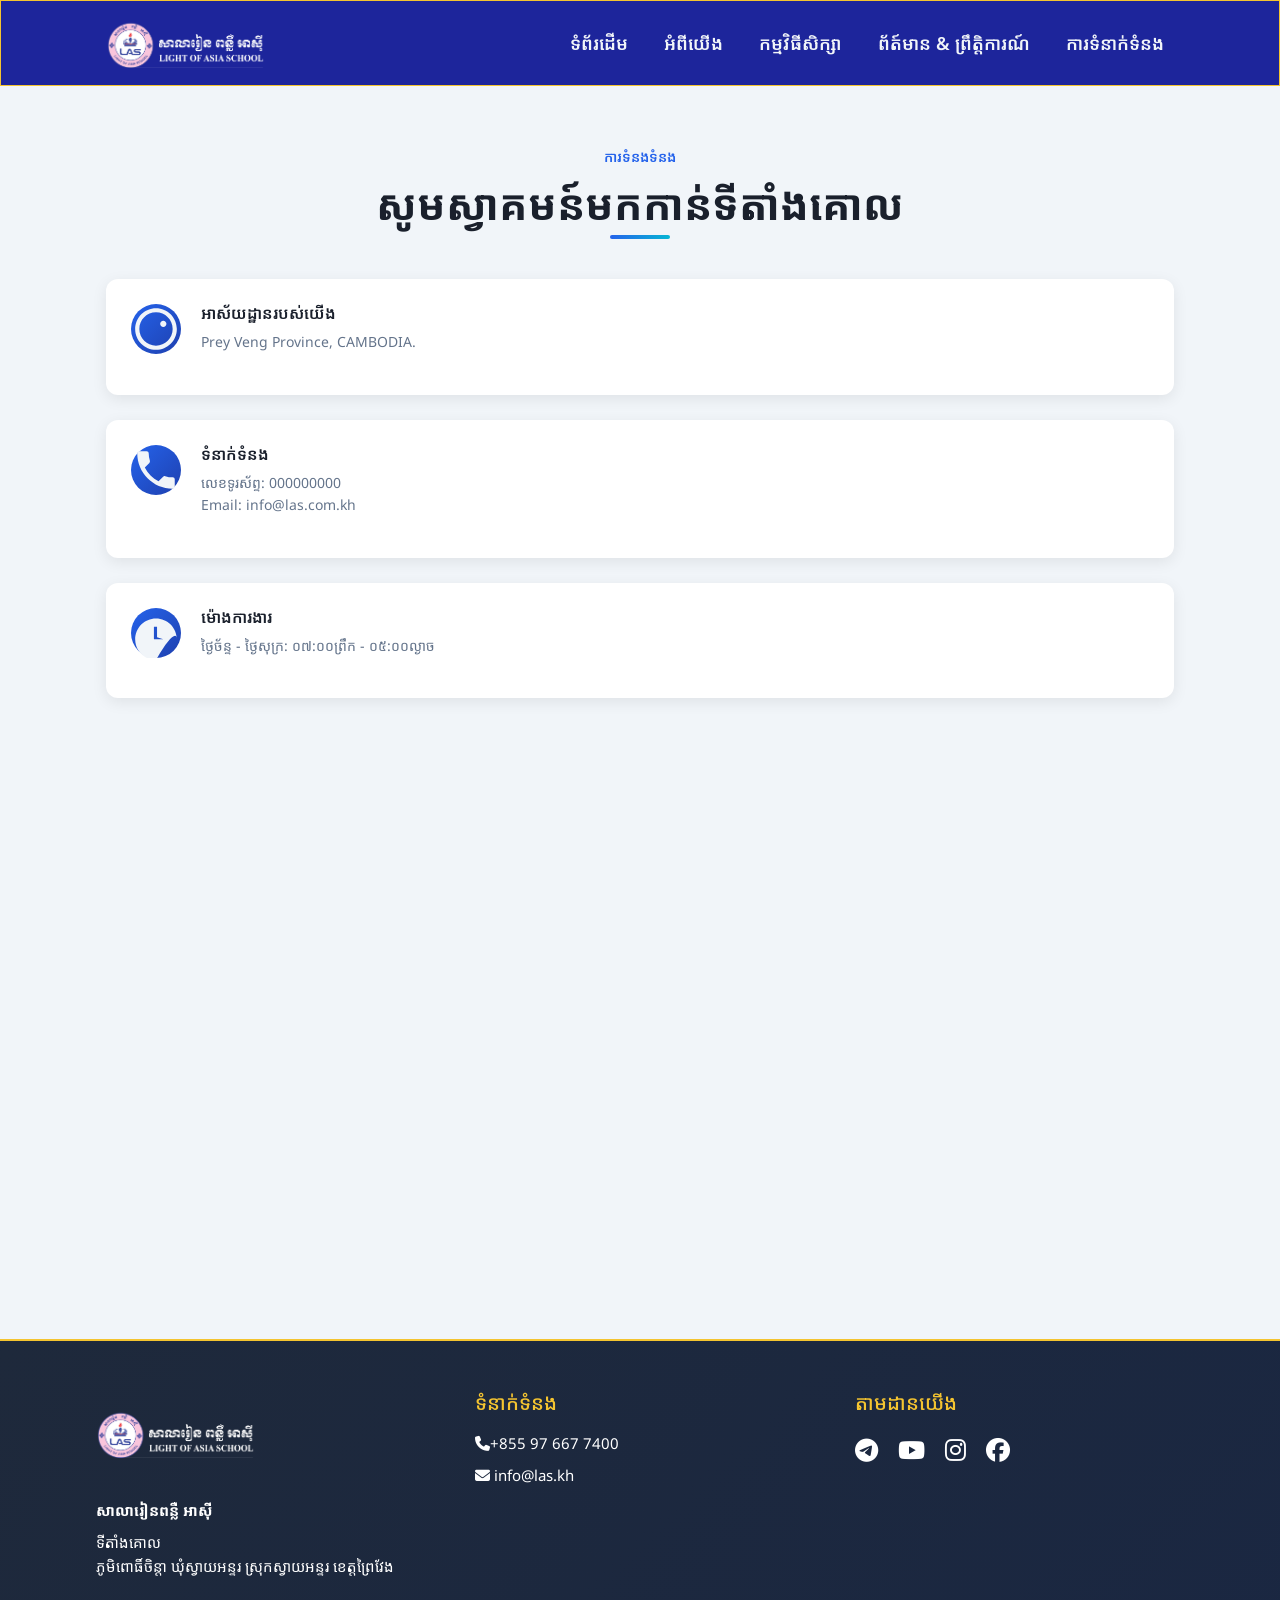
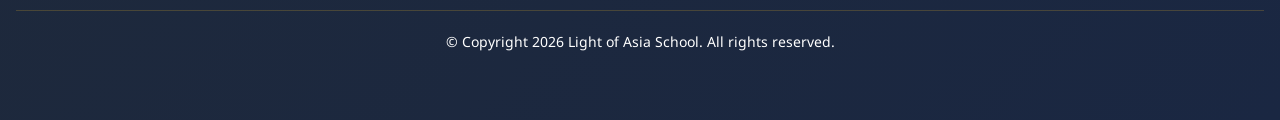
<file: index.html/contact.html>
<!DOCTYPE html>
<html lang="en">
<head>
  <meta charset="UTF-8" />
  <meta name="viewport" content="width=device-width, initial-scale=1" />
  <title>Light of Asia School</title>
  <link rel="" href="../src/logo/LOGO.gif">
  <script src="../JS/contact.js"></script>
  <script src="../JS/scripts.js"></script>
      <!-- Bootstrap CSS -->
  <link href="https://cdn.jsdelivr.net/npm/bootstrap@4.6.2/dist/css/bootstrap.min.css" rel="stylesheet">
  <!-- Font Awesome -->
  <link href="https://cdnjs.cloudflare.com/ajax/libs/font-awesome/6.5.0/css/all.min.css" rel="stylesheet">
  <head>
  <link rel="stylesheet" href="../CSS/contact.css">
  <link rel="stylesheet" href="D:\Website of las\news">
  <link rel="stylesheet" href="d:\Website of las\subject">
  <link rel="stylesheet" href="d:\Website of las\HTML">
  </head>
   <link href="https://fonts.googleapis.com/css2?family=Noto+Sans+Khmer:wght@400;600;700&family=Noto+Sans:wght@400;600;700&display=swap" rel="stylesheet">
<style>
  body {
    font-family: "Noto Sans Khmer", "Noto Sans", system-ui, sans-serif;
    
  }
</style>

</head>
<body>
<!-- Header -->
 <header class="site-header">
  <div class="container header-wrapper">
    <a class="brand" href="../index.html/index.html">
      <img src="../src/logo/LOGO.gif" alt="Light of Asia School Logo" class="brand-logo" />
    </a>

    <!-- Hamburger toggle button -->
    <button class="nav-toggle" aria-label="Toggle navigation">
      ☰
    </button>
    <ul class="nav-list">
      <li><a href="../index.html/index.html">ទំព័រដើម</a></li>
      <li><a href="../index.html/about.html">អំពីយើង</a></li>
      <li>
        <a href="../subject/program.html">កម្មវិធីសិក្សា</a>
       
      </li>
      <li><a href="../news/index.html">ព័ត៍មាន &amp; ព្រឹត្តិការណ៍</a></li>
      <li><a href="../index.html/contact.html">ការទំនាក់ទំនង</a></li>
    </ul>
  </div>
</header>
 <!-- CANtAC -->
   <section class="contact-section">
        <div class="container">
            <!-- Header -->
            <div class="header-content">
                <p class="contact-label">ការទំនងទំនង</p>
                <h1 class="main-title">សូមស្វាគមន៍មកកាន់ទីតាំងគោល</h1>
            </div>

            <div class="content-wrapper">
                <!-- Left Side - Contact Information -->
                <div class="contact-info">
                    <!-- Address -->
                    <div class="info-card address-card">
                        <div class="icon-wrapper">
                            <svg class="info-icon" viewBox="0 0 24 24" fill="currentColor">
                                <path d="M12 2C6.48 2 2 6.48 2 12s4.48 10 10 10 10-4.48 10-10S17.52 2 12 2zm0 18c-4.41 0-8-3.59-8-8s3.59-8 8-8 8 3.59 8 8-3.59 8-8 8zm3.5-9c.83 0 1.5-.67 1.5-1.5S16.33 8 15.5 8 14 8.67 14 9.5s.67 1.5 1.5 1.5z"/>
                            </svg>
                        </div>
                        <div class="info-content">
                            <h3>អាស័យដ្ឋានរបស់យើង</h3>
                            <p>Prey Veng Province, CAMBODIA.</p>
                        </div>
                    </div>

                    <!-- Contact -->
                    <div class="info-card contact-card">
                        <div class="icon-wrapper">
                            <svg class="info-icon" viewBox="0 0 24 24" fill="currentColor">
                                <path d="M6.62 10.79c1.44 2.83 3.76 5.14 6.59 6.59l2.2-2.2c.27-.27.67-.36 1.02-.24 1.12.37 2.33.57 3.57.57.55 0 1 .45 1 1V20c0 .55-.45 1-1 1-9.39 0-17-7.61-17-17 0-.55.45-1 1-1h3.5c.55 0 1 .45 1 1 0 1.25.2 2.45.57 3.57.11.35.03.74-.25 1.02l-2.2 2.2z"/>
                            </svg>
                        </div>
                        <div class="info-content">
                            <h3>ទំនាក់ទំនង</h3>
                            <p>លេខទូរស័ព្ទ: 000000000<br>Email: info@las.com.kh</p>
                        </div>
                    </div>

                    <!-- Working Hours -->
                    <div class="info-card hours-card">
                        <div class="icon-wrapper">
                            <svg class="info-icon" viewBox="0 0 24 24" fill="currentColor">
                                <path d="M11.99 5C6.47 5 2 9.48 2 15s4.47 10 9.99 10C17.52 15 22 10.52 22 15c0-5.52-4.48-10-10.01-10zM15.5 15H11V9h1.5v5z"/>
                            </svg>
                        </div>
                        <div class="info-content">
                            <h3>ម៉ោងការងារ</h3>
                            <p>ថ្ងៃច័ន្ទ - ថ្ងៃសុក្រ: ០៧:០០ព្រឹក - ០៥:០០ល្ងាច</p>
                        </div>
                    </div>
                </div>
<br>
                <!-- Right Side - Map (Placeholder) -->
              
<div class="map-container">
  <iframe
    src="https://www.google.com/maps/embed?pb=!1m13!1m8!1m3!1d7814.271002525112!2d105.700298!3d11.684808!3m2!1i1024!2i768!4f13.1!3m2!1m1!2zMTHCsDQxJzA1LjMiTiAxMDXCsDQyJzAxLjEiRQ!5e0!3m2!1skm!2skh!4v1772026565384!5m2!1skm!2skh"
    style="border:0;"
     width="1068"  height="550"  
    allowfullscreen="" 
    loading="lazy" 
    referrerpolicy="no-referrer-when-downgrade">
  </iframe>
</div>
                </div>

            </div>
        </div>
    </section>
<!--  END CONTAC-->

<!-- Responsive Footer -->
<footer class="footer">
  <div class="footer-container">
    <!-- University Info -->
    <div class="footer-section">
      <img src="../src/logo/LOGO.gif" alt="University Logo" class="img">
      <p><strong>សាលារៀនពន្លឺ អាស៊ី</strong></p>
      <p>
        ទីតាំងគោល <br>
         ភូមិពោធិ៍ចិន្តា ឃុំស្វាយអន្ទរ ស្រុកស្វាយអន្ទរ ខេត្តព្រៃវែង 
      </p>
    </div>

    <!-- Contact Info -->
    <div class="footer-section">
      <h4>ទំនាក់ទំនង</h4>
      <p><i class="fas fa-phone"></i>+855 97 667 7400</p>
      <p><i class="fas fa-envelope"></i> info@las.kh</p>
    </div>

    <!-- Social Links -->
    <div class="footer-section">
      <h4>តាមដានយើង</h4>
      <div class="social-icons">
        <a href="#"><i class="fab fa-telegram"></i></a>
        <a href="#"><i class="fab fa-youtube"></i></a>
        <a href="#"><i class="fab fa-instagram"></i></a>
        <a href="#"><i class="fab fa-facebook"></i></a>
      </div>
    </div>
  </div>

  <div class="footer-bottom">
    <p>© Copyright 2026 Light of Asia School. All rights reserved.</p>
  </div>
</footer>

</body>
</html>
</file>
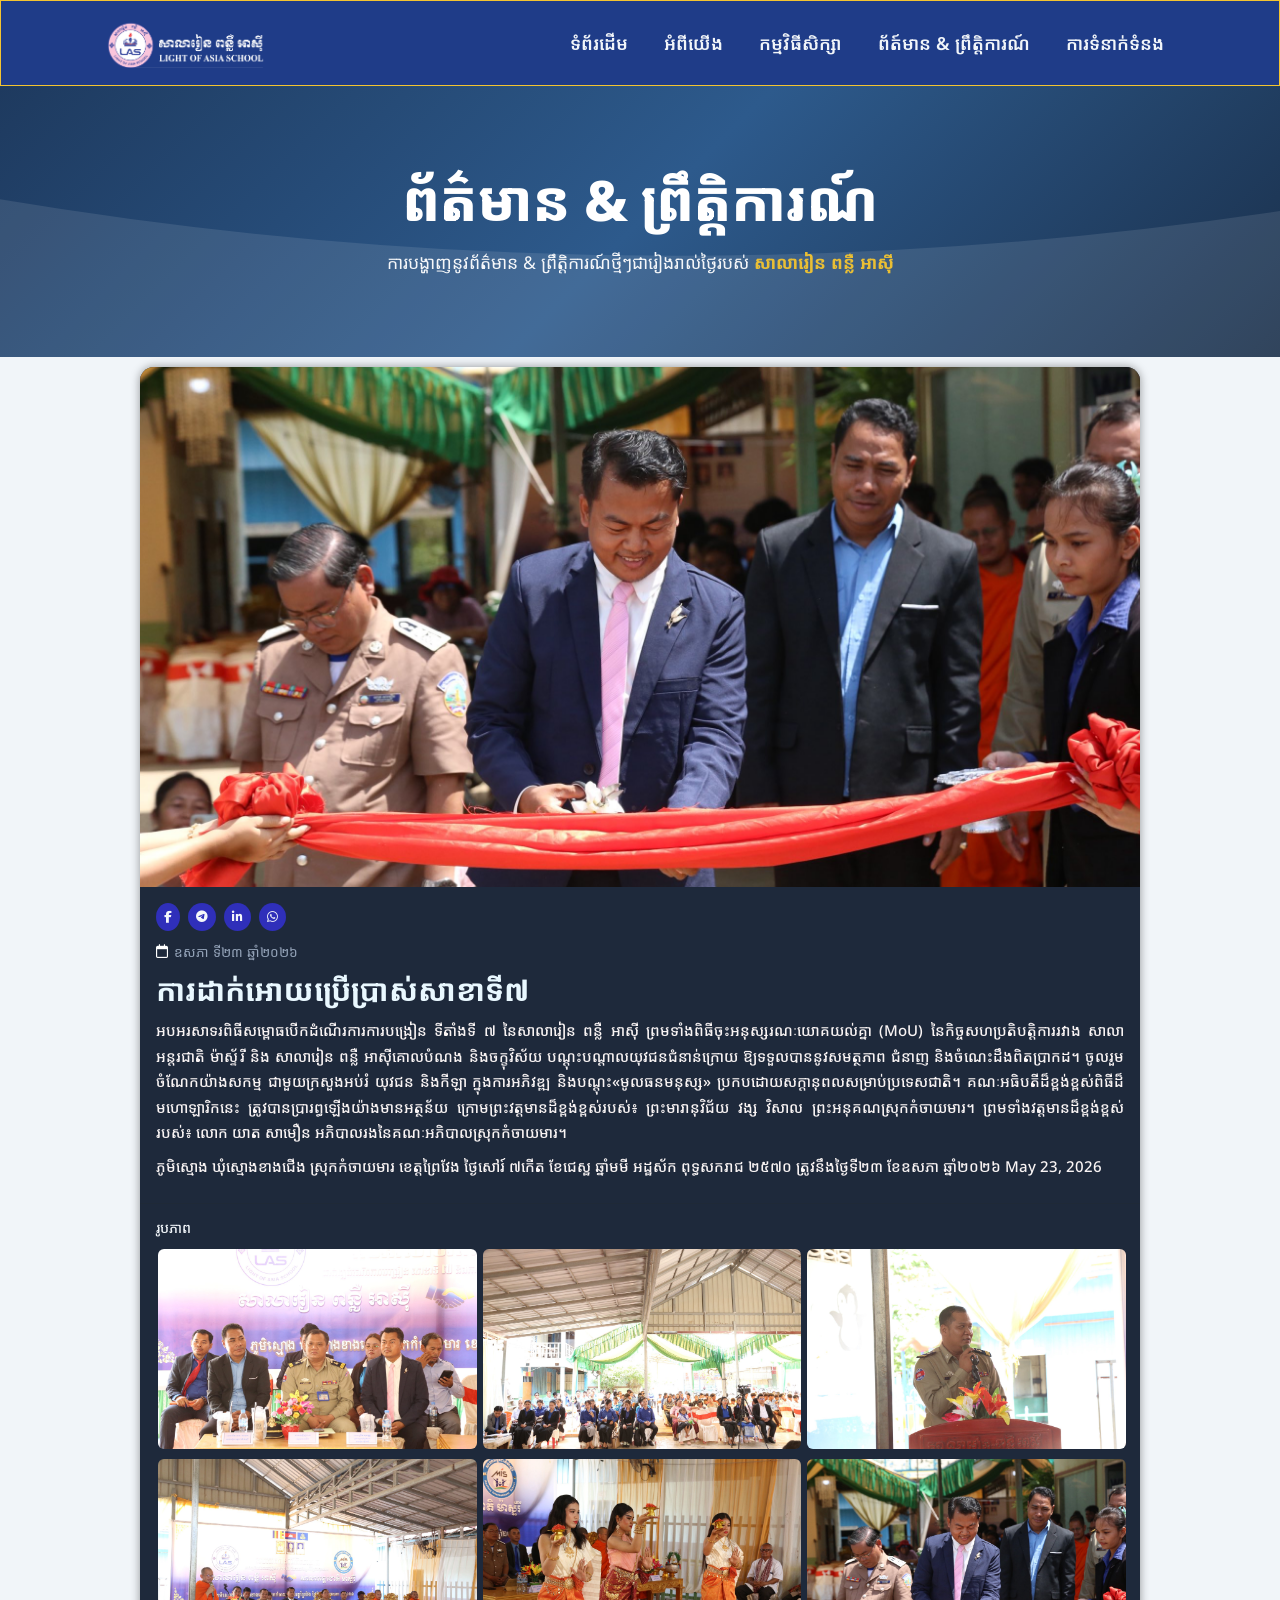
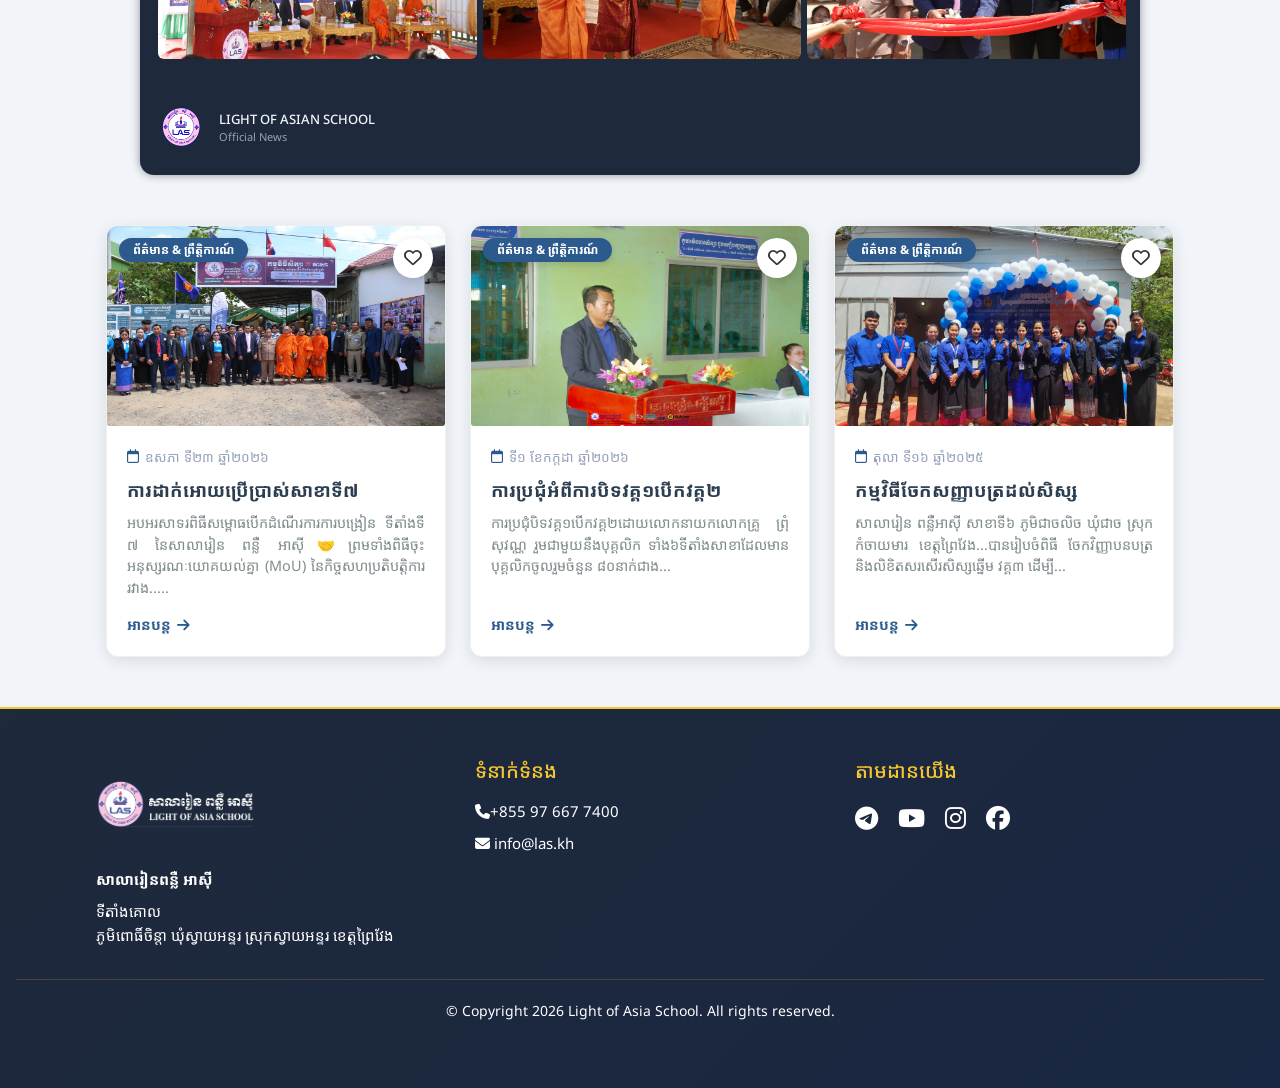
<file: news/news card.html>
<!DOCTYPE html>
<html lang="en">
<head>
  <meta charset="UTF-8" />
  <meta name="viewport" content="width=device-width, initial-scale=1" />
  <title>Light of Asia School</title>
  <link rel="" href="../src/logo/LOGO.gif">
  <script src="../JS/scripts.js"></script>
  <script src="../JS/subject.js"></script>
  <link rel="stylesheet" href="https://cdn.jsdelivr.net/npm/bootstrap-icons@1.10.5/font/bootstrap-icons.css">
 <link rel="stylesheet" href="https://cdnjs.cloudflare.com/ajax/libs/font-awesome/6.4.0/css/all.min.css" integrity="sha512-iecdLmaskl7CVkqkXNQ/ZmCULaM6tU8ZlX/VWcfYbOOl7+O3qNHbv5V9zzTtmI3UksdQRVvoxMfooAoRBv0z+8==" crossorigin="anonymous" referrerpolicy="no-referrer" />
  <head>
        <!-- Bootstrap CSS -->
  <link href="https://cdn.jsdelivr.net/npm/bootstrap@4.6.2/dist/css/bootstrap.min.css" rel="stylesheet">
  <!-- Font Awesome -->
  <link href="https://cdnjs.cloudflare.com/ajax/libs/font-awesome/6.5.0/css/all.min.css" rel="stylesheet">
  <head>
    <link rel="stylesheet" href="../CSS/news.css">
   <link rel="stylesheet" href="../CSS/news123.css">
   <link rel="stylesheet" href="D:\Website of las\news">
  <link rel="stylesheet" href="d:\Website of las\subject">
  <link rel="stylesheet" href="d:\Website of las\HTML">
  </head>
   <link href="https://fonts.googleapis.com/css2?family=Noto+Sans+Khmer:wght@400;600;700&family=Noto+Sans:wght@400;600;700&display=swap" rel="stylesheet">
<style>
  body {
    font-family: "Noto Sans Khmer", "Noto Sans", system-ui, sans-serif;
    
  }
</style>

</head>
<body >
<!-- Header -->
 <header class="site-header">
  <div class="container header-wrapper">
    <a class="brand" href="../index.html/index.html">
      <img src="../src/logo/LOGO.gif" alt="Light of Asia School Logo" class="brand-logo" />
    </a>

    <!-- Hamburger toggle button -->
    <button class="nav-toggle" aria-label="Toggle navigation">
      ☰
    </button>
    <ul class="nav-list">
      <li><a href="../index.html/index.html">ទំព័រដើម</a></li>
      <li><a href="../index.html/about.html">អំពីយើង</a></li>
      <li>
        <a href="../subject/program.html">កម្មវិធីសិក្សា</a>
       
      </li>
      <li><a href="../news/index.html">ព័ត៍មាន &amp; ព្រឹត្តិការណ៍</a></li>
      <li><a href="../index.html/contact.html">ការទំនាក់ទំនង</a></li>
    </ul>
  </div>
</header>
<!-- Hand News -->
  <main class="news">
    <div class="news-content">
      <h1>ព័ត៌មាន & ព្រឹត្តិការណ៍</h1>
      <p>ការបង្ហាញនូវព័ត៌មាន & ព្រឹត្តិការណ៍ថ្មីៗជារៀងរាល់ថ្ងៃរបស់ <span class="highlight">សាលារៀន ពន្លឺ អា​ស៊ី</span></p>
    </div>
  </main>
 <!-- End hand News -->
<!-- <a href="../news/index.html" class="backbtn">
  ← ត្រឡប់ទៅទំព័រព័ត៌មាន &amp; ព្រឹត្តិការណ៍
</a> -->
 
<!-- show news -->
<main class="newread">
  <img class="newsimg" src="../src/Banner/img saxa7/img7.jpg" alt="">
  <section class="body">

    <div class="share">
      <i class="fab fa-facebook-f"></i>
      <i class="fab fa-telegram"></i>
      <i class="fab fa-linkedin-in"></i>
      <i class="fab fa-whatsapp"></i>
    </div>

 <div class="card-meta">
 <i class="far fa-calendar" style="color: white;"></i >
    ឧសភា ទី២៣ ឆ្នាំ២០២៦
      </div>
    <h1 class="newstitle">ការដាក់អោយប្រើប្រាស់សាខាទី៧</h1>
    <article class="contentnews">
      <p>  អបអរសាទរពិធីសម្ពោធបើកដំណើរការការបង្រៀន ទីតាំងទី ៧ នៃសាលារៀន ពន្លឺ អាស៊ី ព្រមទាំងពិធីចុះអនុស្សរណៈយោគយល់គ្នា (MoU) នៃកិច្ចសហប្រតិបត្តិការរវាង សាលាអន្តរជាតិ ម៉ាស្ទ័រី និង សាលារៀន ពន្លឺ អាស៊ីគោលបំណង និងចក្ខុវិស័យ
            បណ្ដុះបណ្ដាលយុវជនជំនាន់ក្រោយ ឱ្យទទួលបាននូវសមត្ថភាព ជំនាញ និងចំណេះដឹងពិតប្រាកដ។
            ចូលរួមចំណែកយ៉ាងសកម្ម ជាមួយក្រសួងអប់រំ យុវជន និងកីឡា ក្នុងការអភិវឌ្ឍ និងបណ្ដុះ«មូលធនមនុស្ស» ប្រកបដោយសក្តានុពលសម្រាប់ប្រទេសជាតិ។
            គណៈអធិបតីដ៏ខ្ពង់ខ្ពស់ពិធីដ៏មហោឡារិកនេះ ត្រូវបានប្រារព្ធឡើងយ៉ាងមានអត្ថន័យ ក្រោមព្រះវត្តមានដ៏ខ្ពង់ខ្ពស់របស់៖ ព្រះមារានុវិជ័យ វង្ស វិសាល ព្រះអនុគណស្រុកកំចាយមារ។ ព្រមទាំងវត្តមានដ៏ខ្ពង់ខ្ពស់របស់៖ លោក យាត សាមឿន អភិបាលរងនៃគណៈអភិបាលស្រុកកំចាយមារ។ 
            
            <p>ភូមិស្មោង ឃុំស្មោងខាងជើង ស្រុកកំចាយមារ ខេត្តព្រៃវែង 
            ថ្ងៃសៅរ៍ ៧កើត ខែជេស្ឋ ឆ្នាំមមី អដ្ឋស័ក ពុទ្ធសករាជ ២៥៧០ ត្រូវនឹងថ្ងៃទី២៣ ខែឧសភា ឆ្នាំ២០២៦
            May 23, 2026</p>
        </p>
    </article>
  </section>

  <section class="related">
    <h2>រូបភាព</h2>

    <div class="gridnews">
      <img src="../src/Banner/img saxa7/img.jpg">
      <img src="../src/Banner/img saxa7/img2.jpg">
      <img src="../src/Banner/img saxa7/img3.jpg">
      <img src="../src/Banner/img saxa7/img4.jpg">
      <img src="../src/Banner/img saxa7/img5.jpg">
      <img src="../src/Banner/img saxa7/img6.jpg">
    </div>
  </section>

  <div class="bton">
    <img src="../src/logo/LOGO Pink​  2024 t-01.png" >
    <div>
      <h3>LIGHT OF ASIAN SCHOOL</h3>
      <p>Official News</p>
    </div>
  </div>

</main>
<!-- card -->

           <div class="container">
        <div class="cards-grid">
            <!-- Cards1 -->
          <article class="card" data-category="news">
                <div class="card-img">
                    <img src="../src/Banner/img saxa7/fornt shcool.jpg" alt="Conference">
                    <span class="badge">ព័ត៌មាន & ព្រឹត្តិការណ៍</span>
                    <button class="like-btn" onclick="toggleLike(this)">
                        <i class="far fa-heart"></i>
                    </button>
                </div>
                <div class="card-body">
                    <div class="card-meta">
                        <i class="far fa-calendar"></i>
                        ឧសភា​ ទី២៣ ឆ្នាំ២០២៦
                    </div>
                    <h2 class="card-title">ការដាក់អោយប្រើប្រាស់សាខាទី៧</h2>
                    <p class="card-desc" style=" word-spacing: 0px; letter-spacing: 0px;">អបអរសាទរពិធីសម្ពោធបើកដំណើរការការបង្រៀន ទីតាំងទី ៧ នៃសាលារៀន ពន្លឺ អាស៊ី🤝ព្រមទាំងពិធីចុះអនុស្សរណៈយោគយល់គ្នា (MoU) នៃកិច្ចសហប្រតិបត្តិការរវាង.....</p>
                    <a href="../news/news card.html" class="card-link">អានបន្ត<i class="fas fa-arrow-right"></i></a>
                </div>
            </article>
      <!-- Cards2 -->
            <article class="card" data-category="news">
                <div class="card-img">
                    <img src="../src/Banner/bossjpg.jpg" alt="Conference">
                    <span class="badge">ព័ត៌មាន & ព្រឹត្តិការណ៍</span>
                    <button class="like-btn" onclick="toggleLike(this)">
                        <i class="far fa-heart"></i>
                    </button>
                </div>
                <div class="card-body">
                    <div class="card-meta">
                        <i class="far fa-calendar"></i>
                        ទី១​ ខែកក្ដដា ឆ្នាំ២០២៦
                    </div>
                    <h2 class="card-title">ការប្រជុំអំពីការបិទវគ្គ១បើកវគ្គ២</h2>
                    <p class="card-desc">ការ​ប្រជុំ​បិទ​វគ្គ​១​បើក​វគ្គ​២​ដោយ​លោក​នាយក​លោក​គ្រូ​ ​ព្រុំ សុវណ្ណ រួម​ជាមួយ​នឹង​បុគ្គលិក ទាំង៦​ទីតាំង​សាខា​ដែល​មាន​បុគ្គលិក​ចូល​រួម​ចំនួន ៨០​នាក់​ជាង...</p>
                    <a href="../news/news card3.html" class="card-link">អានបន្ត<i class="fas fa-arrow-right"></i></a>
                </div>
            </article>
    <!-- Cards3-->
            <article class="card" data-category="featured">
                <div class="card-img">
                    <img src="../src/Banner/ttul sinhabat.jpg" alt="Research">
                    <span class="badge">ព័ត៌មាន & ព្រឹត្តិការណ៍</span>
                    <button class="like-btn" onclick="toggleLike(this)">
                        <i class="far fa-heart"></i>
                    </button>
                </div>
                <div class="card-body">
                    <div class="card-meta">
                        <i class="far fa-calendar"></i>
                        តុលា​ ទី១៦ ឆ្នាំ២០២៥
                    </div>
                    <h2 class="card-title">កម្មវិធីចែកសញ្ញាបត្រដល់សិស្ស</h2>
                    <p class="card-desc">សាលារៀន ពន្លឺអាស៊ី សាខាទី៦
                      ភូមិជាចលិច ឃុំជាច ស្រុកកំចាយមារ ខេត្តព្រៃវែង...បានរៀបចំពិធី ចែកវិញ្ញាបនបត្រ និងលិខិតសរសើរសិស្សឆ្នើម វគ្គ៣ ដើម្បី...</p>
                    <a href="../news/news card2.html" class="card-link">អានបន្ត <i class="fas fa-arrow-right"></i></a>
                </div>
            </article>
        </div>
</div>
 <!-- end card -->

<!-- Responsive Footer -->
<footer class="footer">
  <div class="footer-container">
    <!-- University Info -->
    <div class="footer-section">
      <img src="../src/logo/LOGO.gif" alt="University Logo" class="img">
      <p><strong>សាលារៀនពន្លឺ អាស៊ី</strong></p>
      <p>
        ទីតាំងគោល <br>
         ភូមិពោធិ៍ចិន្តា ឃុំស្វាយអន្ទរ ស្រុកស្វាយអន្ទរ ខេត្តព្រៃវែង 
      </p>
    </div>

    <!-- Contact Info -->
    <div class="footer-section">
      <h4>ទំនាក់ទំនង</h4>
      <p><i class="fas fa-phone"></i>+855 97 667 7400</p>
      <p><i class="fas fa-envelope"></i> info@las.kh</p>
    </div>

    <!-- Social Links -->
    <div class="footer-section">
      <h4>តាមដានយើង</h4>
      <div class="social-icons">
        <a href="#"><i class="fab fa-telegram"></i></a>
        <a href="#"><i class="fab fa-youtube"></i></a>
        <a href="#"><i class="fab fa-instagram"></i></a>
        <a href="#"><i class="fab fa-facebook"></i></a>
      </div>
    </div>
  </div>

  <div class="footer-bottom">
    <p>© Copyright 2026 Light of Asia School. All rights reserved.</p>
  </div>
</footer>

</body>
</html>
</file>
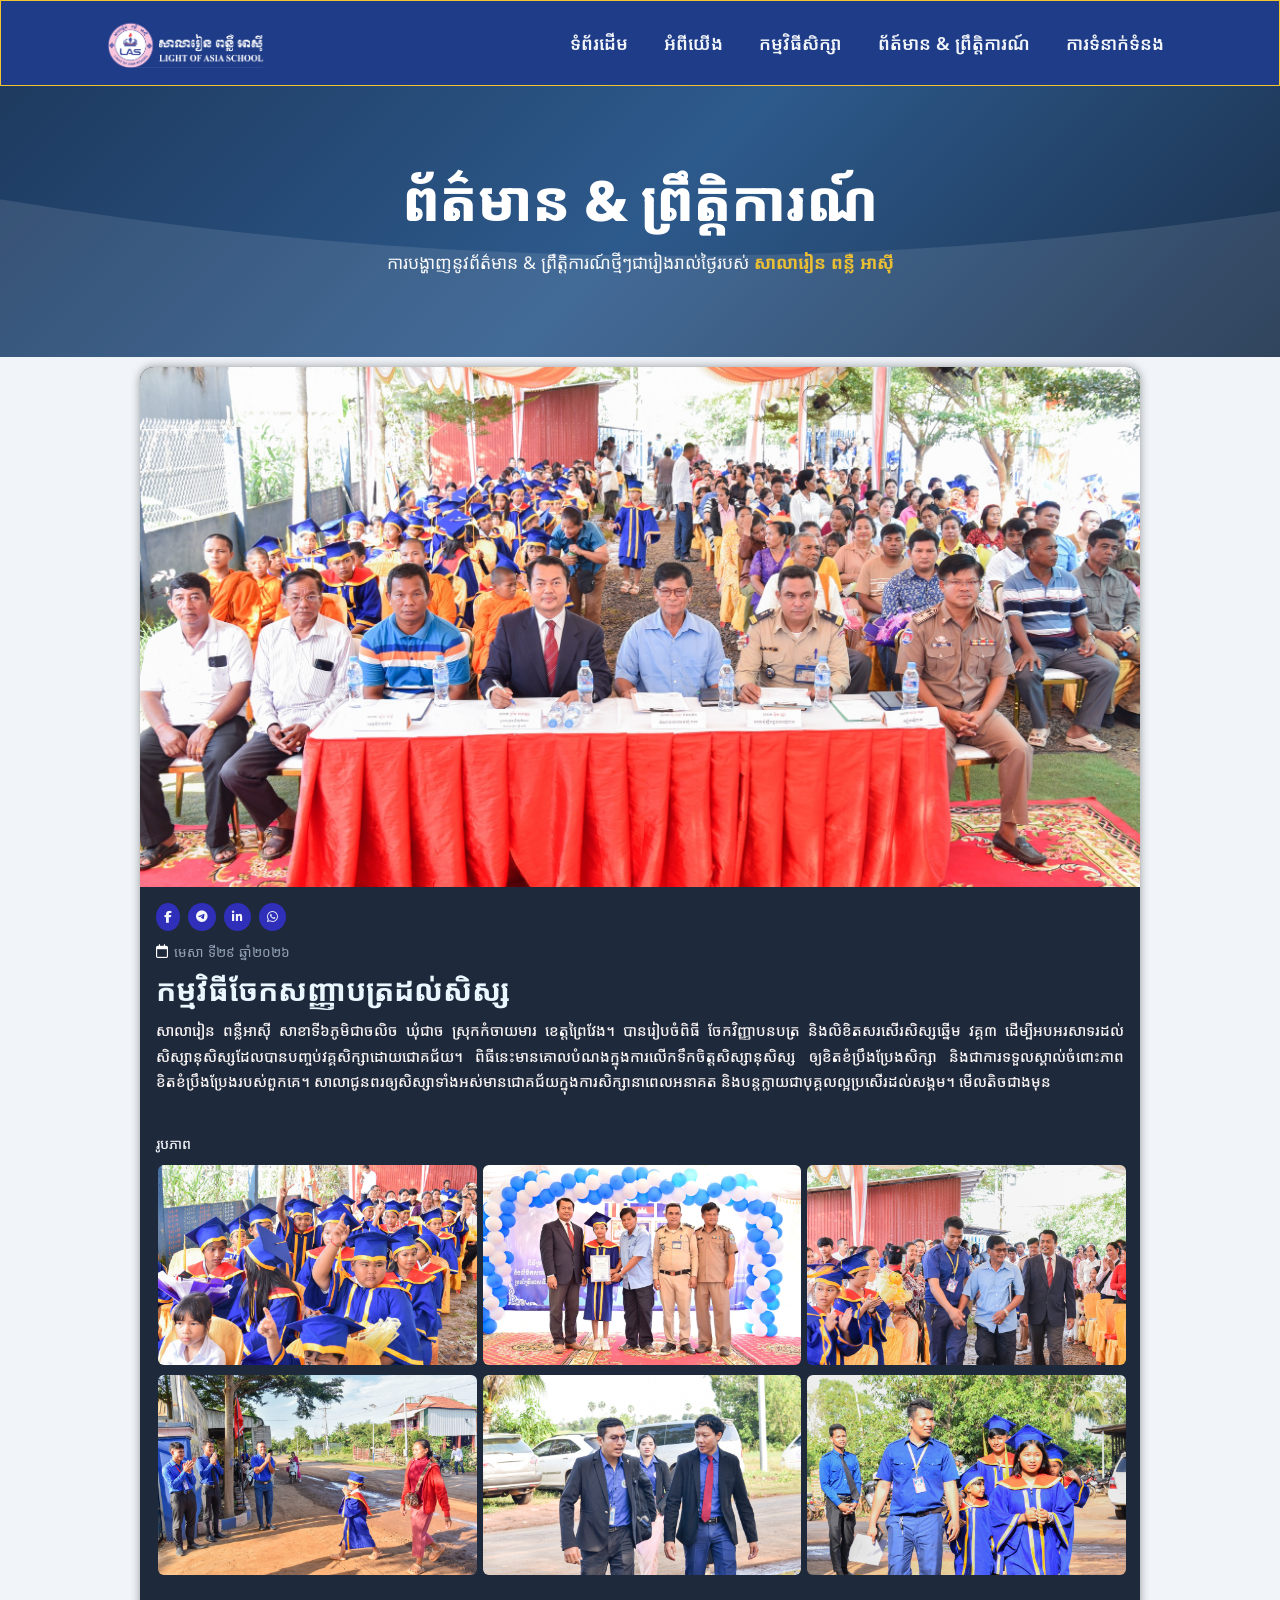
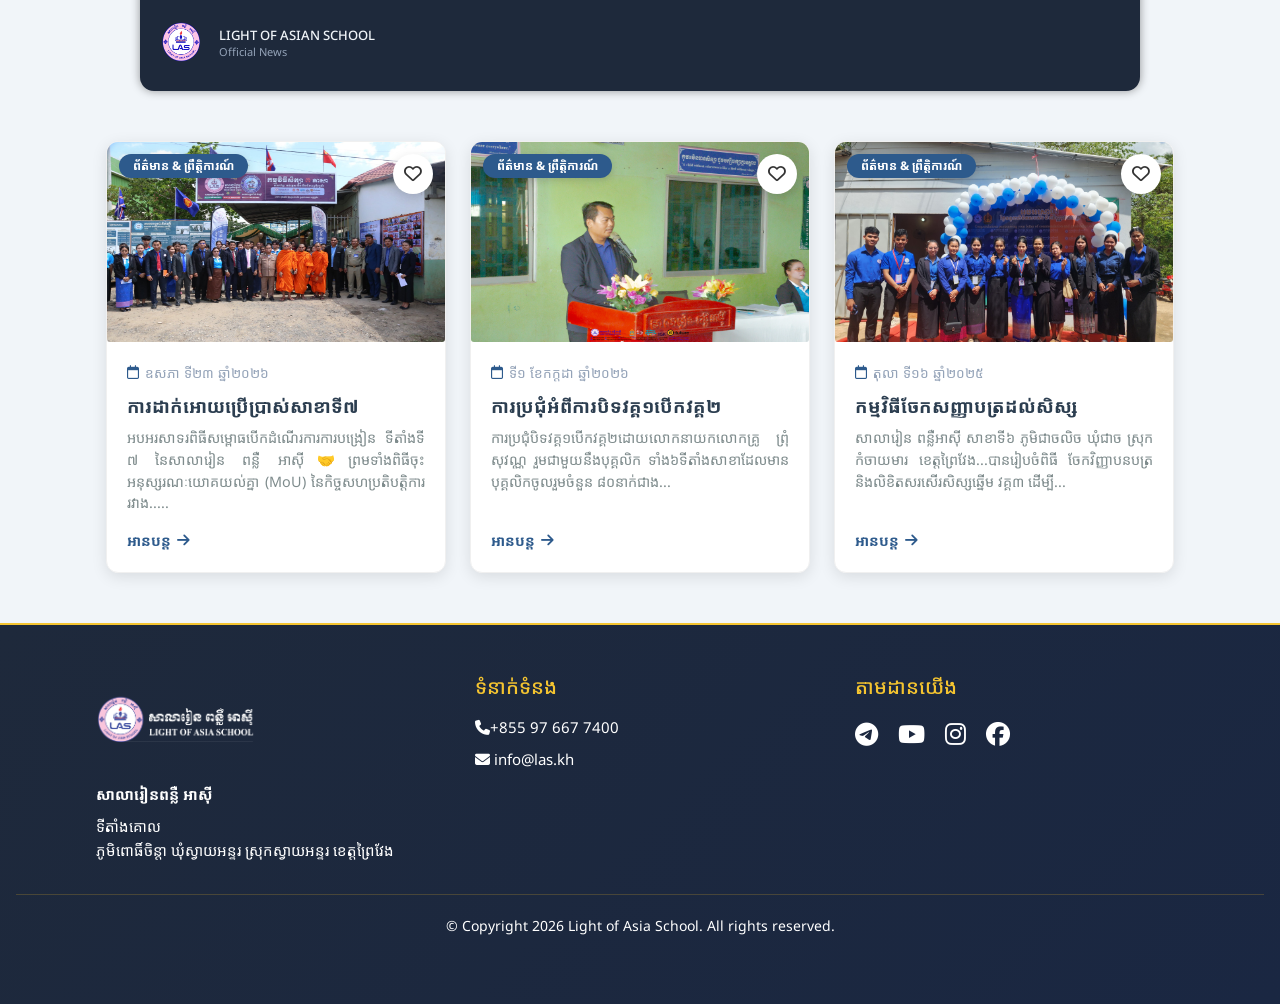
<file: news/news card2.html>
<!DOCTYPE html>
<html lang="en">
<head>
  <meta charset="UTF-8" />
  <meta name="viewport" content="width=device-width, initial-scale=1" />
  <title>Light of Asia School</title>
  <link rel="" href="../src/logo/LOGO.gif">
  <script src="../JS/scripts.js"></script>
  <script src="../JS/subject.js"></script>
  <link rel="stylesheet" href="https://cdn.jsdelivr.net/npm/bootstrap-icons@1.10.5/font/bootstrap-icons.css">
 <link rel="stylesheet" href="https://cdnjs.cloudflare.com/ajax/libs/font-awesome/6.4.0/css/all.min.css" integrity="sha512-iecdLmaskl7CVkqkXNQ/ZmCULaM6tU8ZlX/VWcfYbOOl7+O3qNHbv5V9zzTtmI3UksdQRVvoxMfooAoRBv0z+8==" crossorigin="anonymous" referrerpolicy="no-referrer" />
  <head>
        <!-- Bootstrap CSS -->
  <link href="https://cdn.jsdelivr.net/npm/bootstrap@4.6.2/dist/css/bootstrap.min.css" rel="stylesheet">
  <!-- Font Awesome -->
  <link href="https://cdnjs.cloudflare.com/ajax/libs/font-awesome/6.5.0/css/all.min.css" rel="stylesheet">
  <head>
    <link rel="stylesheet" href="../CSS/news.css">
   <link rel="stylesheet" href="../CSS/news123.css">
   <link rel="stylesheet" href="D:\Website of las\news">
  <link rel="stylesheet" href="d:\Website of las\subject">
  <link rel="stylesheet" href="d:\Website of las\HTML">
  </head>
   <link href="https://fonts.googleapis.com/css2?family=Noto+Sans+Khmer:wght@400;600;700&family=Noto+Sans:wght@400;600;700&display=swap" rel="stylesheet">
<style>
  body {
    font-family: "Noto Sans Khmer", "Noto Sans", system-ui, sans-serif;
    
  }
</style>

</head>
<body >
  <!-- Header -->
<!-- Header -->
 <header class="site-header">
  <div class="container header-wrapper">
    <a class="brand" href="../index.html/index.html">
      <img src="../src/logo/LOGO.gif" alt="Light of Asia School Logo" class="brand-logo" />
    </a>

    <!-- Hamburger toggle button -->
    <button class="nav-toggle" aria-label="Toggle navigation">
      ☰
    </button>
    <ul class="nav-list">
      <li><a href="../index.html/index.html">ទំព័រដើម</a></li>
      <li><a href="../index.html/about.html">អំពីយើង</a></li>
      <li>
        <a href="../subject/program.html">កម្មវិធីសិក្សា</a>
       
      </li>
      <li><a href="../news/index.html">ព័ត៍មាន &amp; ព្រឹត្តិការណ៍</a></li>
      <li><a href="../index.html/contact.html">ការទំនាក់ទំនង</a></li>
    </ul>
  </div>
</header>
<!-- Hand News -->
  <main class="news">
    <div class="news-content">
      <h1>ព័ត៌មាន & ព្រឹត្តិការណ៍</h1>
      <p>ការបង្ហាញនូវព័ត៌មាន & ព្រឹត្តិការណ៍ថ្មីៗជារៀងរាល់ថ្ងៃរបស់ <span class="highlight">សាលារៀន ពន្លឺ អា​ស៊ី</span></p>
    </div>
  </main>
 <!-- End hand News -->

<!-- show news -->
<main class="newread">
  <img class="newsimg" src="../src/cheach/news1.jpg" alt="">
  <section class="body">

    <div class="share">
      <i class="fab fa-facebook-f"></i>
      <i class="fab fa-telegram"></i>
      <i class="fab fa-linkedin-in"></i>
      <i class="fab fa-whatsapp"></i>
    </div>
 <div class="card-meta">
 <i class="far fa-calendar" style="color: white;"></i >
    មេសា ទី២៩ ឆ្នាំ២០២៦
      </div>
    <h1 class="newstitle">កម្មវិធីចែកសញ្ញាបត្រដល់សិស្ស</h1>
    <article class="contentnews">
      <p>សាលារៀន ពន្លឺអាស៊ី សាខាទី៦ភូមិជាចលិច ឃុំជាច ស្រុកកំចាយមារ ខេត្តព្រៃវែង។
        បានរៀបចំពិធី ចែកវិញ្ញាបនបត្រ និងលិខិតសរសើរសិស្សឆ្នើម វគ្គ៣ ដើម្បីអបអរសាទរដល់សិស្សានុសិស្សដែលបានបញ្ចប់វគ្គសិក្សាដោយជោគជ័យ។
        ពិធីនេះមានគោលបំណងក្នុងការលើកទឹកចិត្តសិស្សានុសិស្ស ឲ្យខិតខំប្រឹងប្រែងសិក្សា និងជាការទទួលស្គាល់ចំពោះភាពខិតខំប្រឹងប្រែងរបស់ពួកគេ។
        សាលាជូនពរឲ្យសិស្សាទាំងអស់មានជោគជ័យក្នុងការសិក្សានាពេលអនាគត និងបន្តក្លាយជាបុគ្គលល្អប្រសើរដល់សង្គម។ មើលតិចជាងមុន</p>
 
    </article>

  </section>

  <section class="related">
    <h2>រូបភាព</h2>

    <div class="gridnews">
      <img src="../src/cheach/news2.jpg">
      <img src="../src/cheach/news3.jpg">
      <img src="../src/cheach/news4.jpg">
      <img src="../src/cheach/news5.jpg">
      <img src="../src/cheach/news6.jpg">
      <img src="../src/cheach/news7.jpg">
    </div>
  </section>

  <div class="bton">
    <img src="../src/logo/LOGO Pink​  2024 t-01.png" >
    <div>
      <h3>LIGHT OF ASIAN SCHOOL</h3>
      <p>Official News</p>
    </div>
  </div>

</main>
  <!-- Cards -->
           <div class="container">
        <div class="cards-grid">
                <!-- Cards1 -->
          <article class="card" data-category="news">
                <div class="card-img">
                    <img src="../src/Banner/img saxa7/fornt shcool.jpg" alt="Conference">
                    <span class="badge">ព័ត៌មាន & ព្រឹត្តិការណ៍</span>
                    <button class="like-btn" onclick="toggleLike(this)">
                        <i class="far fa-heart"></i>
                    </button>
                </div>
                <div class="card-body">
                    <div class="card-meta">
                        <i class="far fa-calendar"></i>
                        ឧសភា​ ទី២៣ ឆ្នាំ២០២៦
                    </div>
                    <h2 class="card-title">ការដាក់អោយប្រើប្រាស់សាខាទី៧</h2>
                    <p class="card-desc" style=" word-spacing: 0px; letter-spacing: 0px;">អបអរសាទរពិធីសម្ពោធបើកដំណើរការការបង្រៀន ទីតាំងទី ៧ នៃសាលារៀន ពន្លឺ អាស៊ី🤝ព្រមទាំងពិធីចុះអនុស្សរណៈយោគយល់គ្នា (MoU) នៃកិច្ចសហប្រតិបត្តិការរវាង.....</p>
                    <a href="../news/news card.html" class="card-link">អានបន្ត<i class="fas fa-arrow-right"></i></a>
                </div>
            </article>
      <!-- Cards2 -->
            <article class="card" data-category="news">
                <div class="card-img">
                    <img src="../src/Banner/bossjpg.jpg" alt="Conference">
                    <span class="badge">ព័ត៌មាន & ព្រឹត្តិការណ៍</span>
                    <button class="like-btn" onclick="toggleLike(this)">
                        <i class="far fa-heart"></i>
                    </button>
                </div>
                <div class="card-body">
                    <div class="card-meta">
                        <i class="far fa-calendar"></i>
                        ទី១​ ខែកក្ដដា ឆ្នាំ២០២៦
                    </div>
                    <h2 class="card-title">ការប្រជុំអំពីការបិទវគ្គ១បើកវគ្គ២</h2>
                    <p class="card-desc">ការ​ប្រជុំ​បិទ​វគ្គ​១​បើក​វគ្គ​២​ដោយ​លោក​នាយក​លោក​គ្រូ​ ​ព្រុំ សុវណ្ណ រួម​ជាមួយ​នឹង​បុគ្គលិក ទាំង៦​ទីតាំង​សាខា​ដែល​មាន​បុគ្គលិក​ចូល​រួម​ចំនួន ៨០​នាក់​ជាង...</p>
                    <a href="../news/news card3.html" class="card-link">អានបន្ត<i class="fas fa-arrow-right"></i></a>
                </div>
            </article>
    <!-- Cards3-->
            <article class="card" data-category="featured">
                <div class="card-img">
                    <img src="../src/Banner/ttul sinhabat.jpg" alt="Research">
                    <span class="badge">ព័ត៌មាន & ព្រឹត្តិការណ៍</span>
                    <button class="like-btn" onclick="toggleLike(this)">
                        <i class="far fa-heart"></i>
                    </button>
                </div>
                <div class="card-body">
                    <div class="card-meta">
                        <i class="far fa-calendar"></i>
                        តុលា​ ទី១៦ ឆ្នាំ២០២៥
                    </div>
                    <h2 class="card-title">កម្មវិធីចែកសញ្ញាបត្រដល់សិស្ស</h2>
                    <p class="card-desc">សាលារៀន ពន្លឺអាស៊ី សាខាទី៦
                      ភូមិជាចលិច ឃុំជាច ស្រុកកំចាយមារ ខេត្តព្រៃវែង...បានរៀបចំពិធី ចែកវិញ្ញាបនបត្រ និងលិខិតសរសើរសិស្សឆ្នើម វគ្គ៣ ដើម្បី...</p>
                    <a href="../news/news card2.html" class="card-link">អានបន្ត <i class="fas fa-arrow-right"></i></a>
                </div>
            </article>
        </div>
</div>
 <!-- end card -->

<!-- Responsive Footer -->
<footer class="footer">
  <div class="footer-container">
    <!-- University Info -->
    <div class="footer-section">
      <img src="../src/logo/LOGO.gif" alt="University Logo" class="img">
      <p><strong>សាលារៀនពន្លឺ អាស៊ី</strong></p>
      <p>
        ទីតាំងគោល <br>
         ភូមិពោធិ៍ចិន្តា ឃុំស្វាយអន្ទរ ស្រុកស្វាយអន្ទរ ខេត្តព្រៃវែង 
      </p>
    </div>

    <!-- Contact Info -->
    <div class="footer-section">
      <h4>ទំនាក់ទំនង</h4>
      <p><i class="fas fa-phone"></i>+855 97 667 7400</p>
      <p><i class="fas fa-envelope"></i> info@las.kh</p>
    </div>

    <!-- Social Links -->
    <div class="footer-section">
      <h4>តាមដានយើង</h4>
      <div class="social-icons">
        <a href="#"><i class="fab fa-telegram"></i></a>
        <a href="#"><i class="fab fa-youtube"></i></a>
        <a href="#"><i class="fab fa-instagram"></i></a>
        <a href="#"><i class="fab fa-facebook"></i></a>
      </div>
    </div>
  </div>

  <div class="footer-bottom">
    <p>© Copyright 2026 Light of Asia School. All rights reserved.</p>
  </div>
</footer>

</body>
</html>
</file>
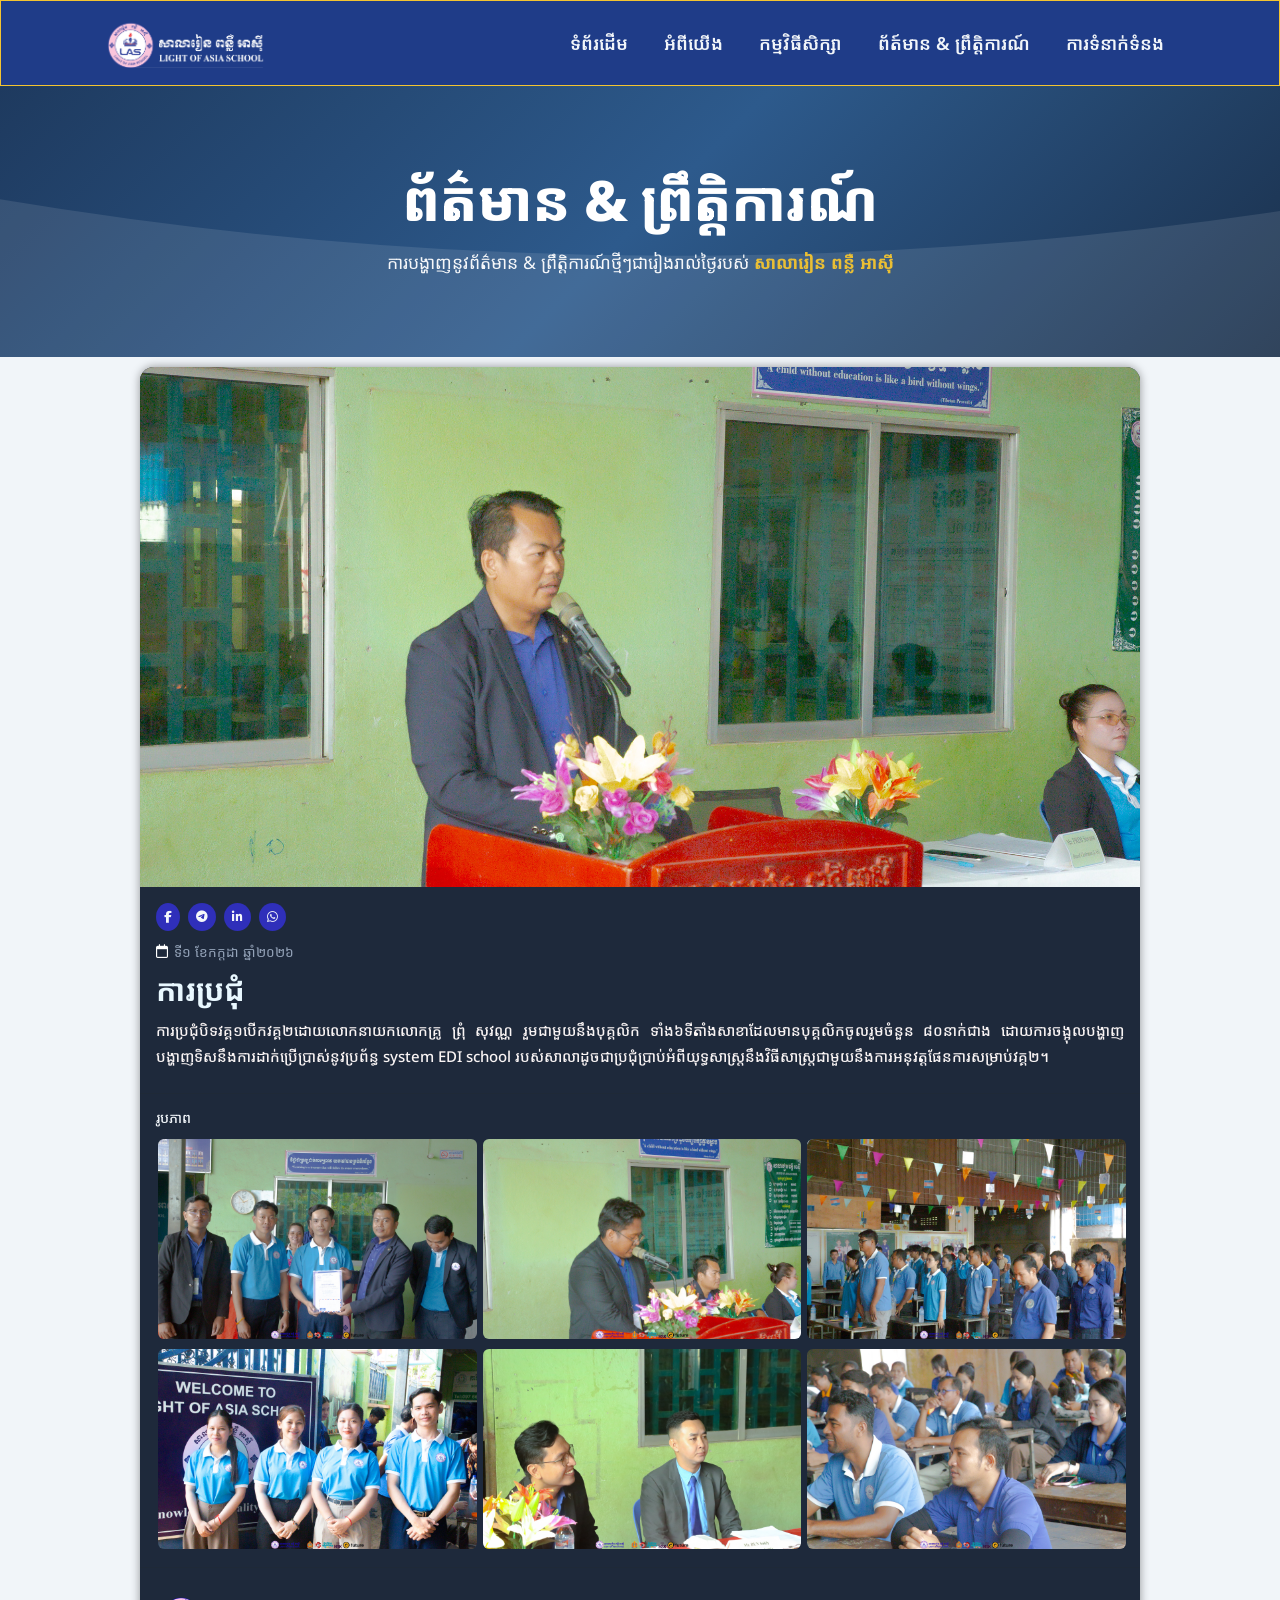
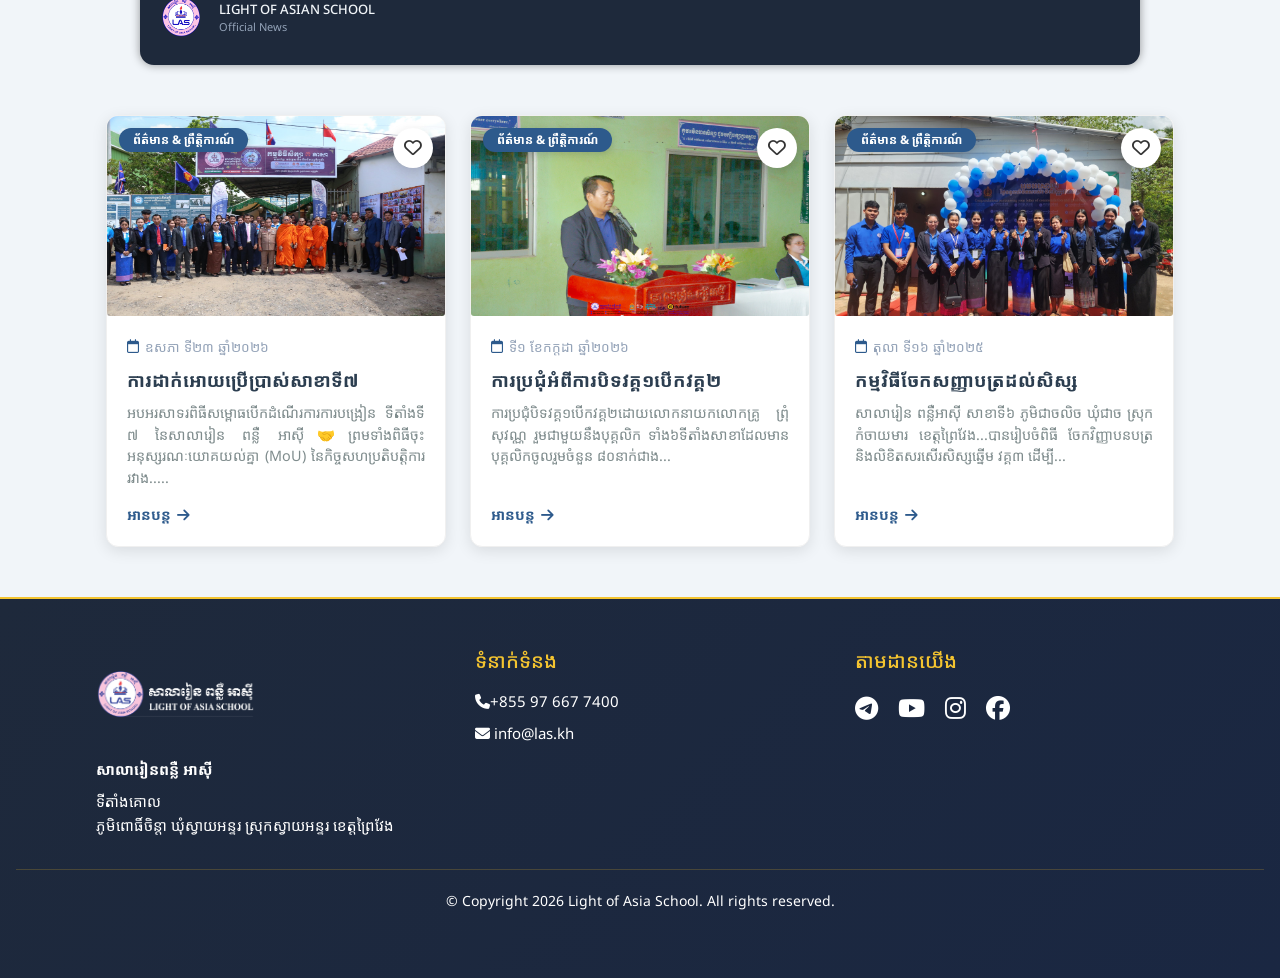
<file: news/news card3.html>
<!DOCTYPE html>
<html lang="en">
<head>
  <meta charset="UTF-8" />
  <meta name="viewport" content="width=device-width, initial-scale=1" />
  <title>Light of Asia School</title>
  <link rel="" href="../src/logo/LOGO.gif">
  <script src="../JS/scripts.js"></script>
  <script src="../JS/subject.js"></script>
  <link rel="stylesheet" href="https://cdn.jsdelivr.net/npm/bootstrap-icons@1.10.5/font/bootstrap-icons.css">
 <link rel="stylesheet" href="https://cdnjs.cloudflare.com/ajax/libs/font-awesome/6.4.0/css/all.min.css" integrity="sha512-iecdLmaskl7CVkqkXNQ/ZmCULaM6tU8ZlX/VWcfYbOOl7+O3qNHbv5V9zzTtmI3UksdQRVvoxMfooAoRBv0z+8==" crossorigin="anonymous" referrerpolicy="no-referrer" />
  <head>
        <!-- Bootstrap CSS -->
  <link href="https://cdn.jsdelivr.net/npm/bootstrap@4.6.2/dist/css/bootstrap.min.css" rel="stylesheet">
  <!-- Font Awesome -->
  <link href="https://cdnjs.cloudflare.com/ajax/libs/font-awesome/6.5.0/css/all.min.css" rel="stylesheet">
  <head>
    <link rel="stylesheet" href="../CSS/news.css">
   <link rel="stylesheet" href="../CSS/news123.css">
   <link rel="stylesheet" href="D:\Website of las\news">
  <link rel="stylesheet" href="d:\Website of las\subject">
  <link rel="stylesheet" href="d:\Website of las\HTML">
  </head>
   <link href="https://fonts.googleapis.com/css2?family=Noto+Sans+Khmer:wght@400;600;700&family=Noto+Sans:wght@400;600;700&display=swap" rel="stylesheet">
<style>
  body {
    font-family: "Noto Sans Khmer", "Noto Sans", system-ui, sans-serif;
    
  }
</style>

</head>
<body >
<!-- Header -->
 <header class="site-header">
  <div class="container header-wrapper">
    <a class="brand" href="../index.html/index.html">
      <img src="../src/logo/LOGO.gif" alt="Light of Asia School Logo" class="brand-logo" />
    </a>

    <!-- Hamburger toggle button -->
    <button class="nav-toggle" aria-label="Toggle navigation">
      ☰
    </button>
    <ul class="nav-list">
      <li><a href="../index.html/index.html">ទំព័រដើម</a></li>
      <li><a href="../index.html/about.html">អំពីយើង</a></li>
      <li>
        <a href="../subject/program.html">កម្មវិធីសិក្សា</a>
       
      </li>
      <li><a href="../news/index.html">ព័ត៍មាន &amp; ព្រឹត្តិការណ៍</a></li>
      <li><a href="../index.html/contact.html">ការទំនាក់ទំនង</a></li>
    </ul>
  </div>
</header>
<!-- Hand News -->
  <main class="news">
    <div class="news-content">
      <h1>ព័ត៌មាន & ព្រឹត្តិការណ៍</h1>
      <p>ការបង្ហាញនូវព័ត៌មាន & ព្រឹត្តិការណ៍ថ្មីៗជារៀងរាល់ថ្ងៃរបស់ <span class="highlight">សាលារៀន ពន្លឺ អា​ស៊ី</span></p>
    </div>
  </main>
 <!-- End hand News -->

<!-- show news -->
<main class="newread">
  <img class="newsimg" src="../src/Banner/bossjpg.jpg" alt="">
  <section class="body">

    <div class="share">
      <i class="fab fa-facebook-f"></i>
      <i class="fab fa-telegram"></i>
      <i class="fab fa-linkedin-in"></i>
      <i class="fab fa-whatsapp"></i>
    </div>

 <div class="card-meta">
 <i class="far fa-calendar" style="color: white;"></i >
    ទី១​ ខែកក្ដដា ឆ្នាំ២០២៦
      </div>
    <h1 class="newstitle">ការប្រជុំ</h1>

    <article class="contentnews">
      <p>​ការ​ប្រជុំ​បិទ​វគ្គ​១​បើក​វគ្គ​២​ដោយ​លោក​នាយក​លោក​គ្រូ​ ​ព្រុំ សុវណ្ណ រួម​ជាមួយ​នឹង​បុគ្គលិក ទាំង៦​ទីតាំង​សាខា​ដែល​មាន​បុគ្គលិក​ចូល​រួម​ចំនួន ៨០​នាក់​ជាង ដោយ​ការ​ចង្អុល​បង្ហាញ​បង្ហាញ​ទិស​នឹង​ការ​ដាក់​ប្រើ​ប្រាស់​នូវ​ប្រព័ន្ធ system EDI school របស់​សាលា​ដូចជា​ប្រជុំ​ប្រាប់​អំពី​យុទ្ធសាស្ត្រ​នឹង​វិធីសាស្ត្រ​ជាមួយ​នឹង​ការ​អនុវត្ត​ផែនការ​សម្រាប់​វគ្គ​២។</p>

    </article>

  </section>

  <section class="related">
    <h2>រូបភាព</h2>

    <div class="gridnews">
      <img src="../src/Banner/open veak/ban.jpg">
      <img src="../src/Banner/open veak/img.jpg">
      <img src="../src/Banner/open veak/pic.jpg">
      <img src="../src/Banner/open veak/fron img.jpg">
      <img src="../src/Banner/open veak/smille.jpg">
      <img src="../src/Banner/open veak/all.jpg">
    </div>
  </section>

  <div class="bton">
    <img src="../src/logo/LOGO Pink​  2024 t-01.png" >
    <div>
      <h3>LIGHT OF ASIAN SCHOOL</h3>
      <p>Official News</p>
    </div>
  </div>

</main>
<!-- card -->
  <!-- Cards -->
           <div class="container">
        <div class="cards-grid">
                <!-- Cards1 -->
          <article class="card" data-category="news">
                <div class="card-img">
                    <img src="../src/Banner/img saxa7/fornt shcool.jpg" alt="Conference">
                    <span class="badge">ព័ត៌មាន & ព្រឹត្តិការណ៍</span>
                    <button class="like-btn" onclick="toggleLike(this)">
                        <i class="far fa-heart"></i>
                    </button>
                </div>
                <div class="card-body">
                    <div class="card-meta">
                        <i class="far fa-calendar"></i>
                        ឧសភា​ ទី២៣ ឆ្នាំ២០២៦
                    </div>
                    <h2 class="card-title">ការដាក់អោយប្រើប្រាស់សាខាទី៧</h2>
                    <p class="card-desc" style=" word-spacing: 0px; letter-spacing: 0px;">អបអរសាទរពិធីសម្ពោធបើកដំណើរការការបង្រៀន ទីតាំងទី ៧ នៃសាលារៀន ពន្លឺ អាស៊ី🤝ព្រមទាំងពិធីចុះអនុស្សរណៈយោគយល់គ្នា (MoU) នៃកិច្ចសហប្រតិបត្តិការរវាង.....</p>
                    <a href="../news/news card.html" class="card-link">អានបន្ត<i class="fas fa-arrow-right"></i></a>
                </div>
            </article>
      <!-- Cards2 -->
            <article class="card" data-category="news">
                <div class="card-img">
                    <img src="../src/Banner/bossjpg.jpg" alt="Conference">
                    <span class="badge">ព័ត៌មាន & ព្រឹត្តិការណ៍</span>
                    <button class="like-btn" onclick="toggleLike(this)">
                        <i class="far fa-heart"></i>
                    </button>
                </div>
                <div class="card-body">
                    <div class="card-meta">
                        <i class="far fa-calendar"></i>
                        ទី១​ ខែកក្ដដា ឆ្នាំ២០២៦
                    </div>
                    <h2 class="card-title">ការប្រជុំអំពីការបិទវគ្គ១បើកវគ្គ២</h2>
                    <p class="card-desc">ការ​ប្រជុំ​បិទ​វគ្គ​១​បើក​វគ្គ​២​ដោយ​លោក​នាយក​លោក​គ្រូ​ ​ព្រុំ សុវណ្ណ រួម​ជាមួយ​នឹង​បុគ្គលិក ទាំង៦​ទីតាំង​សាខា​ដែល​មាន​បុគ្គលិក​ចូល​រួម​ចំនួន ៨០​នាក់​ជាង...</p>
                    <a href="../news/news card3.html" class="card-link">អានបន្ត<i class="fas fa-arrow-right"></i></a>
                </div>
            </article>
    <!-- Cards3-->
            <article class="card" data-category="featured">
                <div class="card-img">
                    <img src="../src/Banner/ttul sinhabat.jpg" alt="Research">
                    <span class="badge">ព័ត៌មាន & ព្រឹត្តិការណ៍</span>
                    <button class="like-btn" onclick="toggleLike(this)">
                        <i class="far fa-heart"></i>
                    </button>
                </div>
                <div class="card-body">
                    <div class="card-meta">
                        <i class="far fa-calendar"></i>
                        តុលា​ ទី១៦ ឆ្នាំ២០២៥
                    </div>
                    <h2 class="card-title">កម្មវិធីចែកសញ្ញាបត្រដល់សិស្ស</h2>
                    <p class="card-desc">សាលារៀន ពន្លឺអាស៊ី សាខាទី៦
                      ភូមិជាចលិច ឃុំជាច ស្រុកកំចាយមារ ខេត្តព្រៃវែង...បានរៀបចំពិធី ចែកវិញ្ញាបនបត្រ និងលិខិតសរសើរសិស្សឆ្នើម វគ្គ៣ ដើម្បី...</p>
                    <a href="../news/news card2.html" class="card-link">អានបន្ត <i class="fas fa-arrow-right"></i></a>
                </div>
            </article>
        </div>
</div>
 <!-- end card -->


<!-- Responsive Footer -->
<footer class="footer">
  <div class="footer-container">
    <!-- University Info -->
    <div class="footer-section">
      <img src="../src/logo/LOGO.gif" alt="University Logo" class="img">
      <p><strong>សាលារៀនពន្លឺ អាស៊ី</strong></p>
      <p>
        ទីតាំងគោល <br>
         ភូមិពោធិ៍ចិន្តា ឃុំស្វាយអន្ទរ ស្រុកស្វាយអន្ទរ ខេត្តព្រៃវែង 
      </p>
    </div>

    <!-- Contact Info -->
    <div class="footer-section">
      <h4>ទំនាក់ទំនង</h4>
      <p><i class="fas fa-phone"></i>+855 97 667 7400</p>
      <p><i class="fas fa-envelope"></i> info@las.kh</p>
    </div>

    <!-- Social Links -->
    <div class="footer-section">
      <h4>តាមដានយើង</h4>
      <div class="social-icons">
        <a href="#"><i class="fab fa-telegram"></i></a>
        <a href="#"><i class="fab fa-youtube"></i></a>
        <a href="#"><i class="fab fa-instagram"></i></a>
        <a href="#"><i class="fab fa-facebook"></i></a>
      </div>
    </div>
  </div>

  <div class="footer-bottom">
    <p>© Copyright 2026 Light of Asia School. All rights reserved.</p>
  </div>
</footer>

</body>
</html>
</file>
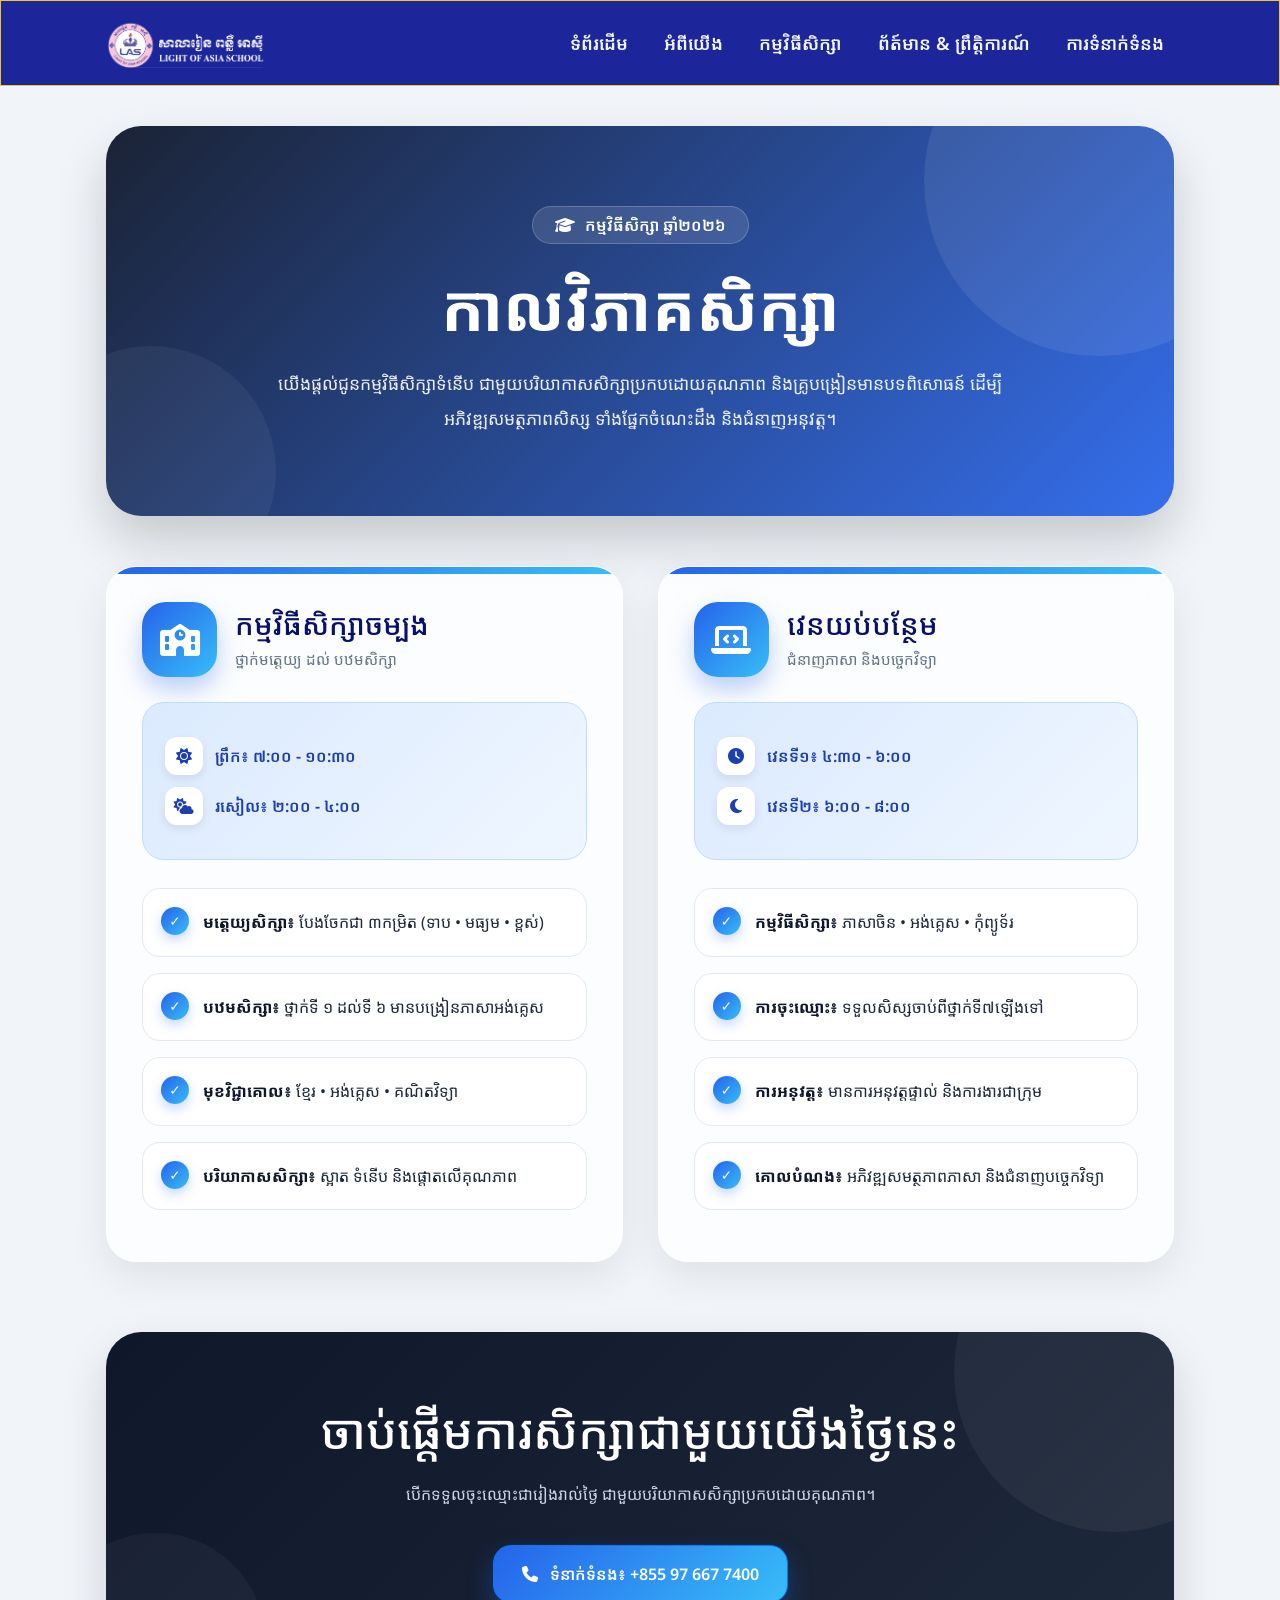
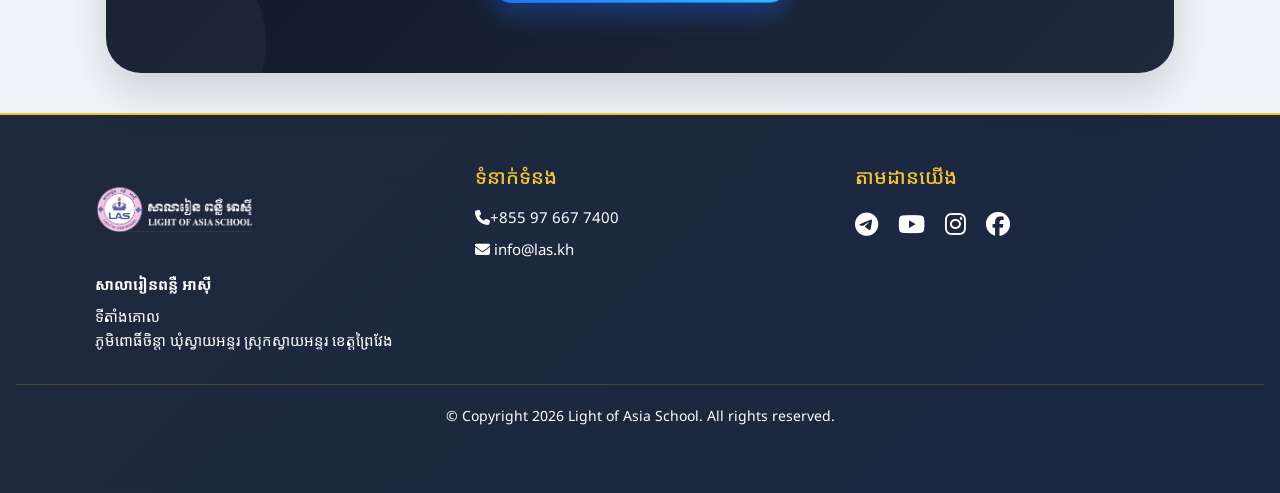
<file: subject/program.html>
<!DOCTYPE html>
<html lang="en">
<head>
  <meta charset="UTF-8" />
  <meta name="viewport" content="width=device-width, initial-scale=1" />
  <title>Light of Asia School</title>
  <link rel="" href="../src/logo/LOGO.gif">
  <script src="../JS/scripts.js"></script>
  <script src="../JS/subject.js"></script>
  <link rel="stylesheet" href="https://cdn.jsdelivr.net/npm/bootstrap-icons@1.10.5/font/bootstrap-icons.css">
 <link rel="stylesheet" href="https://cdnjs.cloudflare.com/ajax/libs/font-awesome/6.4.0/css/all.min.css" integrity="sha512-iecdLmaskl7CVkqkXNQ/ZmCULaM6tU8ZlX/VWcfYbOOl7+O3qNHbv5V9zzTtmI3UksdQRVvoxMfooAoRBv0z+8==" crossorigin="anonymous" referrerpolicy="no-referrer" />
  <head>
        <!-- Bootstrap CSS -->
  <link href="https://cdn.jsdelivr.net/npm/bootstrap@4.6.2/dist/css/bootstrap.min.css" rel="stylesheet">
  <!-- Font Awesome -->
  <link href="https://cdnjs.cloudflare.com/ajax/libs/font-awesome/6.5.0/css/all.min.css" rel="stylesheet">
  <head>
   <link rel="stylesheet" href="../CSS/subject.css">
   <link rel="stylesheet" href="D:\Website of las\news">
  <link rel="stylesheet" href="d:\Website of las\subject">
  <link rel="stylesheet" href="d:\Website of las\HTML">
  </head>
   <link href="https://fonts.googleapis.com/css2?family=Noto+Sans+Khmer:wght@400;600;700&family=Noto+Sans:wght@400;600;700&display=swap" rel="stylesheet">
<style>
  body {
    font-family: "Noto Sans Khmer", "Noto Sans", system-ui, sans-serif;
    
  }
</style>

</head>
<body >
<!-- Header -->
 <header class="site-header">
  <div class="container header-wrapper">
    <a class="brand" href="../subject/program.html">
      <img src="../src/logo/LOGO.gif" alt="Light of Asia School Logo" class="brand-logo" />
    </a>

    <!-- Hamburger toggle button -->
    <button class="nav-toggle" aria-label="Toggle navigation">
      ☰
    </button>
    <ul class="nav-list">
      <li><a href="../index.html/index.html">ទំព័រដើម</a></li>
      <li><a href="../index.html/about.html">អំពីយើង</a></li>
      <li>
        <a href="../subject/program.html">កម្មវិធីសិក្សា</a>
       
      </li>
      <li><a href="../news/index.html">ព័ត៍មាន &amp; ព្រឹត្តិការណ៍</a></li>
      <li><a href="../index.html/contact.html">ការទំនាក់ទំនង</a></li>
    </ul>
  </div>
</header>

  <div class="container">
    <!-- HERO -->
    <section class="hero">

      <div class="badge">
        <i class="fa-solid fa-graduation-cap"></i>
        កម្មវិធីសិក្សា ឆ្នាំ២០២៦
      </div>

      <h1>កាលវិភាគសិក្សា</h1>

      <p>
        យើងផ្តល់ជូនកម្មវិធីសិក្សាទំនើប
        ជាមួយបរិយាកាសសិក្សាប្រកបដោយគុណភាព
        និងគ្រូបង្រៀនមានបទពិសោធន៍
        ដើម្បីអភិវឌ្ឍសមត្ថភាពសិស្ស
        ទាំងផ្នែកចំណេះដឹង និងជំនាញអនុវត្ត។
      </p>

    </section>

    <!-- GRID -->
    <div class="schedule-grid">

      <!-- CARD 1 -->
      <div class="card">

        <div class="top">

          <div class="icon">
            <i class="fa-solid fa-school"></i>
          </div>

          <div class="title">
            <h2>កម្មវិធីសិក្សាចម្បង</h2>
            <span>ថ្នាក់មត្តេយ្យ ដល់ បឋមសិក្សា</span>
          </div>

        </div>

        <!-- TIME -->
        <div class="time-box">

          <div class="time-item">
            <i class="fa-solid fa-sun"></i>
            ព្រឹក៖ ៧:០០ - ១០:៣០
          </div>

          <div class="time-item">
            <i class="fa-solid fa-cloud-sun"></i>
            រសៀល៖ ២:០០ - ៤:០០
          </div>

        </div>

        <!-- LIST -->
        <ul class="ul">

         <li class="li">
            <strong>មត្តេយ្យសិក្សា៖</strong>
            បែងចែកជា ៣កម្រិត
            (ទាប • មធ្យម • ខ្ពស់)
          </li>

          <li class="li">
            <strong>បឋមសិក្សា៖</strong>
            ថ្នាក់ទី ១ ដល់ទី ៦
            មានបង្រៀនភាសាអង់គ្លេស
          </li>

          <li class="li">
            <strong>មុខវិជ្ជាគោល៖</strong>
            ខ្មែរ • អង់គ្លេស • គណិតវិទ្យា
          </li>

          <li class="li">
            <strong>បរិយាកាសសិក្សា៖</strong>
            ស្អាត ទំនើប និងផ្តោតលើគុណភាព
          </li>

        </ul>

      </div>

      <!-- CARD 2 -->
      <div class="card">

        <div class="top">

          <div class="icon">
            <i class="fa-solid fa-laptop-code"></i>
          </div>

          <div class="title">
            <h2>វេនយប់បន្ថែម</h2>
            <span>ជំនាញភាសា និងបច្ចេកវិទ្យា</span>
          </div>

        </div>

        <!-- TIME -->
        <div class="time-box">

          <div class="time-item">
            <i class="fa-solid fa-clock"></i>
            វេនទី១៖ ៤:៣០ - ៦:០០
          </div>

          <div class="time-item">
            <i class="fa-solid fa-moon"></i>
            វេនទី២៖ ៦:០០ - ៨:០០
          </div>

        </div>

        <!-- LIST -->
        <ul class="ul">

          <li class="li">
            <strong>កម្មវិធីសិក្សា៖</strong>
            ភាសាចិន • អង់គ្លេស • កុំព្យូទ័រ
          </li>

          <li class="li">
            <strong>ការចុះឈ្មោះ៖</strong>
            ទទួលសិស្សចាប់ពីថ្នាក់ទី៧ឡើងទៅ
          </li>

          <li class="li">
            <strong>ការអនុវត្ត៖</strong>
            មានការអនុវត្តផ្ទាល់
            និងការងារជាក្រុម
          </li>

         <li class="li">
            <strong>គោលបំណង៖</strong>
            អភិវឌ្ឍសមត្ថភាពភាសា
            និងជំនាញបច្ចេកវិទ្យា
          </li>

        </ul>

      </div>

    </div>

    <!-- CTA -->
    <section class="section">

      <div class="cta">

        <h2>
          ចាប់ផ្តើមការសិក្សាជាមួយយើងថ្ងៃនេះ
        </h2>

        <p>
          បើកទទួលចុះឈ្មោះជារៀងរាល់ថ្ងៃ
          ជាមួយបរិយាកាសសិក្សាប្រកបដោយគុណភាព។
        </p>

        <a href="+855 97 667 7400" class="btn btn-primary">
          <i class="fa-solid fa-phone"></i>
          ទំនាក់ទំនង៖ +855 97 667 7400
        </a>

      </div>

    </section>

  </div>

<!-- Responsive Footer -->
<footer class="footer">
  <div class="footer-container">
    <!-- University Info -->
    <div class="footer-section">
      <img src="../src/logo/LOGO.gif" alt="University Logo" class="img">
      <p><strong style="color: white;">សាលារៀនពន្លឺ អាស៊ី</strong></p>
      <p>
        ទីតាំងគោល <br>
         ភូមិពោធិ៍ចិន្តា ឃុំស្វាយអន្ទរ ស្រុកស្វាយអន្ទរ ខេត្តព្រៃវែង 
      </p>
    </div>

    <!-- Contact Info -->
    <div class="footer-section">
      <h4>ទំនាក់ទំនង</h4>
      <p><i class="fas fa-phone"></i>+855 97 667 7400</p>
      <p><i class="fas fa-envelope"></i> info@las.kh</p>
    </div>

    <!-- Social Links -->
    <div class="footer-section">
      <h4>តាមដានយើង</h4>
      <div class="social-icons">
        <a href="#"><i class="fab fa-telegram"></i></a>
        <a href="#"><i class="fab fa-youtube"></i></a>
        <a href="#"><i class="fab fa-instagram"></i></a>
        <a href="#"><i class="fab fa-facebook"></i></a>
      </div>
    </div>
  </div>

  <div class="footer-bottom">
    <p>© Copyright 2026 Light of Asia School. All rights reserved.</p>
  </div>
</footer>

  
</body>
</html>
</file>
<file: CSS/contact.css>
:root {
  --bg: #6f77a9;
  --bg-2: #1d259b;
  --card: #1e293b;
  --text: #f1f5f9;
  --muted: #94a3b8;
  --border: #334155;
 --accent: #f4c430;
  --accent-2: #d7e119;
  --success: #22c55e;
  --shadow: 0 10px 24px rgba(0,0,0,0.12);
}
*,
*::before,
*::after {
  box-sizing: border-box;
}

body {
  margin: 0;
  font-family: "Noto Sans Khmer", "Noto Sans", system-ui, sans-serif;
  color: var(--text);
  background: var(--text);
  line-height: 1.6;
  
}
/* CONTAINER */
.container {
  width: 100%;
  max-width: 1100px;
  margin: 0 auto;
  padding: 0 1rem;
}

/* Header */
.site-header {
  position: sticky;
  top: 0;
  z-index: 1000;
  background: var(--bg-2);
  backdrop-filter: saturate(180%) blur(8px);
  border-bottom: 1px solid var(--border);
  animation: fadeInDown 1s ease forwards;
  border: 1px solid var(--accent);
}

@keyframes fadeInDown {
  from {
    opacity: 0;
    transform: translateY(-20px);
  }
  to {
    opacity: 1;
    transform: translateY(0);
  }
}

.header-wrapper {
  display: grid;
  grid-template-columns: 1fr auto auto;
  align-items: center;
  color: #f9f9f9;
}

.brand-logo {
  width: 160px;
  height: auto;
}
/* End Header */

/* Nav */
.nav {
  max-width: 1100px;
  margin: 0 auto;
  padding: 12px 20px;
  display: flex;
  align-items: center;
  justify-content: space-between;
  gap: 16px;
}

.nav-list {
  display: flex;
  list-style: none;
  margin: 0;
  padding: 0;
  gap: 1rem;
  font-size: 18px;
}

.nav-list a {
  text-decoration: none;
  color: white;
  font-weight: 600;
  padding: 8px 10px;
  border-radius: 8px;
  position: relative;
  transition: color 0.3s ease, transform 0.3s ease;
}

.nav-list a::after {
  content: "";
  position: absolute;
  bottom: -4px;
  left: 0;
  width: 0%;
  height: 2px;
  background: var(--accent);
  transition: width 0.3s ease;
}

.nav-list a:hover::after {
  width: 100%;
}

.nav-list a:hover,
.nav-list a.active {
  border-bottom-color: var(--accent);
  color: var(--accent);
  transform: translateY(-2px);
}

@keyframes pulse {
  0% { transform: scale(1); }
  50% { transform: scale(1.05); }
  100% { transform: scale(1); }
}

/* Layout */
.container {
  width: min(1200px, 92vw);
  margin: 0 auto;
}

/* Global animations */
@keyframes slideUp {
  from {
    opacity: 0;
    transform: translateY(20px);
  }
  to {
    opacity: 1;
    transform: translateY(0);
  }
}
@keyframes fadeUp {
  from {
    opacity: 0;
    transform: translateY(20px);
  }
  to {
    opacity: 1;
    transform: translateY(0);
  }
}

/* ------------------- */
/* Responsive Section  */
/* ------------------- */
@media (max-width: 992px) {
  .header-wrapper {
    grid-template-columns: 1fr auto; /* simplify layout */
  }

  .nav {
    flex-direction: column;
    align-items: flex-start;
    gap: 5px;
  }

  .nav-list {
    flex-wrap: wrap;
    font-size: 16px;
    text-align: center;
  }

  .brand-logo {
    width: 120px; /* shrink logo */
  }
}

@media (max-width: 600px) {
  .nav {
    padding: 8px 12px;
  }

  .nav-list {
    flex-direction: column;
    gap: 0.5rem;
    width: 100%;
  }

  .nav-list a {
    display: block;
    width: 100%;
    text-align: center;
    padding: 12px;
  }

  .dropdown-nav-list {
    position: static; /* stack dropdowns */
    box-shadow: none;
  }
}
   /* Responsive navigation bar */
.nav-toggle {
  display: none;
  font-size: 1.5rem;
  background: none;
  border: none;
  cursor: pointer;
  color: #f1f5f9;
  padding: 0.5rem;
  transition: opacity 0.3s ease;
}

.nav-toggle:hover {
  opacity: 0.8;
}

/* Desktop styles */
.nav-list {
  display: flex;
  list-style: none;
  gap: 1rem;
  margin: 0;
  padding: 0;
  
}

.nav-list li {
  position: relative;
}

.nav-list > li > a {
  text-decoration: none;
  color: #f1f5f9;
  transition: color 0.3s ease;
}

.nav-list > li > a:hover {
  color: #94a3b8;
}

/* Dropdown styles */
.dropdown-nav-list {
  position: absolute;
  top: 100%;
  right: 0;
  background-color: var(--bg);
  list-style: none;
  padding: 0.5rem 0;
  margin: 0.5rem 0 0 0;
  min-width: 180px;
  display: none;
  flex-direction: column;
  border-radius: 4px;
  box-shadow: 0 4px 6px rgba(0, 0, 0, 0.1);
  z-index: 10;
}

.nav-list li:hover > .dropdown-nav-list {
  display: flex;
}

.dropdown-nav-list li a {
  display: block;
  padding: 0.75rem 1.5rem;
  color: #f1f5f9;
  text-decoration: none;
  transition: background-color 0.3s ease;
}

.dropdown-nav-list li a:hover {
  background-color: rgba(148, 163, 184, 0.2);
}

/* Mobile styles */
@media (max-width: 700px) {
  .nav-toggle {
    display: block;
    margin-left: auto;
    
  }

  .nav-list {
    display: none;
    flex-direction: column;
    gap: 0;
    position: absolute;
    top: 100%;
    left: 0;
    right: 0;
    background-color: rgba(31, 45, 77, 0.98);
    width: 100%;
    padding: 1rem 0;
    margin-top: 0.5rem;
    
  }

  .nav-list.active {
    display: flex;
  }

  .nav-list li {
    width: 100%;
  }

  .nav-list > li > a {
    display: block;
    padding: 1rem 1.5rem;
    border-bottom: 1px solid rgba(148, 163, 184, 0.2);
  }

  .nav-list li:last-child > a {
    border-bottom: none;
  }

  .dropdown-nav-list {
    position: static;
    background-color: transparent;
    box-shadow: none;
    padding: 0;
    margin: 0;
    display: none;
    min-width: auto;
  }

  .dropdown-nav-list.active {
    display: flex;
  }

  .dropdown-nav-list li a {
    padding: 0.75rem 1.5rem 0.75rem 3rem;
    border-bottom: 1px solid rgba(148, 163, 184, 0.1);
  }
}

/* ENd responsive */
/* CONTACT SECTION */
.contact-section {
  width: 100%;
  padding: 60px 20px;
}

.header-content {
  text-align: center;
  margin-bottom: 50px;
  animation: fadeInDown 0.8s ease-out;
}

.contact-label {
  color: #2563eb;
  font-size: 14px;
  font-weight: 600;
  text-transform: uppercase;
  margin-bottom: 10px;
}

.main-title {
  font-size: 42px;
  color: #1a202c;
  margin-bottom: 15px;
  font-weight: 700;
  position: relative;
}

.main-title::after {
  content: '';
  position: absolute;
  bottom: -10px;
  left: 50%;
  transform: translateX(-50%);
  width: 60px;
  height: 4px;
  background: linear-gradient(90deg, #2563eb, #06b6d4);
  border-radius: 2px;
}

/* CONTACT CARDS */
.contact-info {
  display: flex;
  flex-direction: column;
  gap: 25px;
}

.info-card {
  display: flex;
  gap: 20px;
  padding: 25px;
  background: white;
  border-radius: 12px;
  box-shadow: 0 4px 15px rgba(0, 0, 0, 0.08);
  cursor: pointer;
}

.icon-wrapper {
  min-width: 50px;
  width: 50px;
  height: 50px;
  background: linear-gradient(135deg, #2563eb, #1e40af);
  border-radius: 50%;
  display: flex;
  align-items: center;
  justify-content: center;
}

.info-content h3 {
  font-size: 16px;
  color: #1a202c;
  margin-bottom: 8px;
  font-weight: 600;
}

.info-content p {
  font-size: 14px;
  color: #64748b;
  line-height: 1.6;
}
/* map responsive */
.map-container {
  position: relative;
  width: 100%;
  padding-bottom: 52%; /* Adjust ratio (height/width) */
  height: 0;
  overflow: hidden;
}

.map-container iframe {
  position: absolute;
  top: 0;
  left: 0;
  width: 100%;
  height: 100%;
}

/* ==================== FOOTER ==================== */
.footer {
  background: linear-gradient(135deg, var(--card), #1a2742);
  color: #fff;
  padding: clamp(30px, 5vw, 50px) 1rem;
  font-family: "Noto Sans Khmer", "Noto Sans", system-ui, sans-serif;
  width: 100%;
  margin: 0;
  box-sizing: border-box;
  border-top: 2px solid var(--accent);
  overflow-x: hidden;
}

.footer-container {
  display: flex;
  flex-wrap: wrap;
  justify-content: space-between;
  gap: clamp(30px, 5vw, 50px);
  max-width: 1088px;
  margin: auto;
}

.footer-section {
  flex: 1 1 250px;
  min-width: 200px;
  transition: var(--transition-base);
  word-break: break-word;
  overflow-wrap: break-word;
}

.footer-section:hover {
  transform: translateY(-4px);
}

.footer img {
  max-width: clamp(100px, 30vw, 160px);
  margin-bottom: 15px;
  transition: var(--transition-base);
  height: auto;
}

.footer img:hover {
  transform: scale(1.05);
}

.footer-section h4 {
  margin-bottom: 16px;
  color: var(--accent);
  font-size: clamp(14px, 2.5vw, 20px);
  transition: var(--transition-base);
  word-break: break-word;
  overflow-wrap: break-word;
}

.footer-section h4:hover {
  transform: translateX(4px);
}

.footer-section p {
  margin: 8px 0;
  font-size: clamp(12px, 1.8vw, 15px);
  line-height: 1.6;
  word-break: break-word;
  overflow-wrap: break-word;
}

.social-icons {
  display: flex;
  flex-wrap: wrap;
  gap: 0.5rem;
}

.social-icons a {
  color: #fff;
  font-size: clamp(16px, 2vw, 24px);
  margin-right: 12px;
  transition: var(--transition-base);
  align-items: center;
  justify-content: center;
  flex-shrink: 0;
}

.social-icons a:hover {
  color: var(--accent);
  transform: scale(1.2) rotate(10deg);
}

.footer-bottom {
  border-top: 1px solid rgba(251, 191, 36, 0.2);
  margin-top: 24px;
  padding-top: 20px;
  text-align: center;
  font-size: clamp(11px, 1.5vw, 14px);
  word-break: break-word;
  overflow-wrap: break-word;
}

.footer-bottom a {
  color: var(--accent);
  text-decoration: none;
  margin: 0 8px;
  transition: var(--transition-base);
  word-break: break-word;
}

.footer-bottom a:hover {
  text-decoration: underline;
  transform: translateY(-2px);
}

/* ==================== ANIMATIONS ==================== */
@keyframes fadeIn {
  from {
    opacity: 0;
    transform: translateY(10px);
  }
  to {
    opacity: 1;
    transform: translateY(0);
  }
}

@keyframes slideUp {
  from {
    opacity: 0;
    transform: translateY(30px);
  }
  to {
    opacity: 1;
    transform: translateY(0);
  }
}

@keyframes slideDown {
  from {
    opacity: 0;
    transform: translateY(-20px);
  }
  to {
    opacity: 1;
    transform: translateY(0);
  }
}

@keyframes fadeInUp {
  from {
    opacity: 0;
    transform: translateY(20px);
  }
  to {
    opacity: 1;
    transform: translateY(0);
  }
}

@keyframes pulse {
  0%,
  100% {
    opacity: 1;
  }
  50% {
    opacity: 0.8;
  }
}

@keyframes glow {
  0%,
  100% {
    box-shadow: 0 0 5px rgba(251, 191, 36, 0.3);
  }
  50% {
    box-shadow: 0 0 15px rgba(251, 191, 36, 0.6);
  }
}

@keyframes float {
  0%,
  100% {
    transform: translateY(0);
  }
  50% {
    transform: translateY(-8px);
  }
}

@keyframes shimmer {
  0% {
    background-position: -200% 0;
  }
  100% {
    background-position: 200% 0;
  }
}

/* ==================== MOBILE RESPONSIVE ==================== */
@media (max-width: 768px) {
  .nav-toggle {
    display: block;
    margin-left: auto;
  }

  .nav-list {
    display: none;
    flex-direction: column;
    gap: 0;
    position: absolute;
    top: 100%;
    left: 0;
    right: 0;
    background-color: rgba(15, 23, 42, 0.98);
    width: 100vw;
    padding: 1rem 0;
    margin-top: 0.5rem;
    
    z-index: 999;
    max-width: 1000vw;
    overflow-x: hidden;
  }

  .nav-list.active {
    display: flex;
  }

  .nav-list li {
    width: 100%;
  }

  .nav-list > li > a {
    display: block;
    padding: 1rem 1.5rem;
    border-bottom: 1px solid rgba(148, 163, 184, 0.2);
    max-width: 100%;
    word-break: break-word;
    overflow-wrap: break-word;
  }

  .nav-list li:last-child > a {
    border-bottom: none;
  }

  .dropdown-nav-list {
    position: static;
    background-color: transparent;
    box-shadow: none;
    padding: 0;
    margin: 0;
    display: none;
    min-width: auto;
    border: none;
  }

  .dropdown-nav-list.active {
    display: flex;
  }

  .dropdown-nav-list li a {
    padding: 0.75rem 1.5rem 0.75rem 3rem;
    border-bottom: 1px solid rgba(148, 163, 184, 0.1);
  }

  .hero-grid {
    padding: 0 1rem;
  }

  .welcome-visual {
    margin-right: 0;
  }

  .footer-container {
    flex-direction: column;
    align-items: center;
    text-align: center;
  }

  .footer-section {
    flex: 1 1 100%;
    max-width: 400px;
  }

  .social-icons {
    justify-content: center;
  }
}

@media (max-width: 480px) {
  body {
    font-size: 14px;
  }

  .footer {
    padding: 20px 0.75rem;
  }

  .footer-section p,
  .footer-bottom {
    font-size: 12px;
  }

  .social-icons a {
    font-size: 16px;
    margin-right: 6px;
  }

  .nav {
    padding: 8px 0.75rem;
  }

  .header-wrapper {
    padding: 0.5rem 0.75rem;
  }

  .container {
    padding: 0 0.5rem;
  }

  .cards-grid {
    padding: 0 0.5rem;
  }

  .courses {
    gap: 12px;
  }

  .features {
    gap: 12px;
  }
}
</file>
<file: CSS/news.css>
:root {
  --bg: #6f77a9;
  --bg-2: #1f3c88;
  --footer-bg: #2f5fd0;
  --card: #1e293b;
  --text: #f1f5f9;
  --muted: #94a3b8;
  --border: #334155;
  --accent: #f4c430;
  --accent-2: #d7e119;
  --success: #22c55e;
  --primary-color: #1e3a5f;
  --secondary-color: #2d5a8c;
  --text-dark: #2c3e50;
  --text-light: #7f8c8d;
  --bg-light: #f5f7fa;
  --shadow: 0 10px 24px rgba(0, 0, 0, 0.12);
  --shadow-lg: 0 12px 30px rgba(0, 0, 0, 0.2);
}


body {
  margin: 0;
  font-family: "Noto Sans Khmer", "Noto Sans", system-ui, sans-serif;
  color: var(--bg);
  background: var(--text);
  line-height: 1.6;
}
/* CONTAINER */
.container {
  width: 100%;
  max-width: 1100px;
  margin: 0 auto;
  padding: 0 1rem;
}

/* Header */
.site-header {
  position: sticky;
  top: 0;
  z-index: 1000;
  background: var(--bg-2);
  backdrop-filter: saturate(180%) blur(8px);
  border-bottom: 1px solid var(--border);
  animation: fadeInDown 1s ease forwards;
  border: 1px solid var(--accent);
}

@keyframes fadeInDown {
  from {
    opacity: 0;
    transform: translateY(-20px);
  }
  to {
    opacity: 1;
    transform: translateY(0);
  }
}

.header-wrapper {
  display: grid;
  grid-template-columns: 1fr auto auto;
  align-items: center;
  color: #f9f9f9;
}

.brand-logo {
  width: 160px;
  height: auto;
}
/* End Header */

/* Nav */
.nav {
  max-width: 1100px;
  margin: 0 auto;
  padding: 12px 20px;
  display: flex;
  align-items: center;
  justify-content: space-between;
  gap: 16px;
}

.nav-list {
  display: flex;
  list-style: none;
  margin: 0;
  padding: 0;
  gap: 1rem;
  font-size: 18px;
}

.nav-list a {
  text-decoration: none;
  color: white;
  font-weight: 600;
  padding: 8px 10px;
  border-radius: 8px;
  position: relative;
  transition: color 0.3s ease, transform 0.3s ease;
}

.nav-list a::after {
  content: "";
  position: absolute;
  bottom: -4px;
  left: 0;
  width: 0%;
  height: 2px;
  background: var(--accent);
  transition: width 0.3s ease;
}

.nav-list a:hover::after {
  width: 100%;
}

.nav-list a:hover,
.nav-list a.active {
  border-bottom-color: var(--accent);
  color: var(--accent);
  transform: translateY(-2px);
}

@keyframes pulse {
  0% { transform: scale(1); }
  50% { transform: scale(1.05); }
  100% { transform: scale(1); }
}

/* Layout */
.container {
  width: min(1200px, 92vw);
  margin: 0 auto;
}

/* Global animations */
@keyframes slideUp {
  from {
    opacity: 0;
    transform: translateY(20px);
  }
  to {
    opacity: 1;
    transform: translateY(0);
  }
}
@keyframes fadeUp {
  from {
    opacity: 0;
    transform: translateY(20px);
  }
  to {
    opacity: 1;
    transform: translateY(0);
  }
}

/* ------------------- */
/* Responsive Section  */
/* ------------------- */
@media (max-width: 992px) {
  .header-wrapper {
    grid-template-columns: 1fr auto; /* simplify layout */
  }

  .nav {
    flex-direction: column;
    align-items: flex-start;
    gap: 5px;
  }

  .nav-list {
    flex-wrap: wrap;
    font-size: 16px;
    text-align: center;
  }

  .brand-logo {
    width: 120px; /* shrink logo */
  }
}

@media (max-width: 600px) {
  .nav {
    padding: 8px 12px;
  }

  .nav-list {
    flex-direction: column;
    gap: 0.5rem;
    width: 100%;
  }

  .nav-list a {
    display: block;
    width: 100%;
    text-align: center;
    padding: 12px;
  }

  .dropdown-nav-list {
    position: static; /* stack dropdowns */
    box-shadow: none;
  }
}
   /* Responsive navigation bar */
.nav-toggle {
  display: none;
  font-size: 1.5rem;
  background: none;
  border: none;
  cursor: pointer;
  color: #f1f5f9;
  padding: 0.5rem;
  transition: opacity 0.3s ease;
}

.nav-toggle:hover {
  opacity: 0.8;
}

/* Desktop styles */
.nav-list {
  display: flex;
  list-style: none;
  gap: 1rem;
  margin: 0;
  padding: 0;
  
}

.nav-list li {
  position: relative;
}

.nav-list > li > a {
  text-decoration: none;
  color: #f1f5f9;
  transition: color 0.3s ease;
}

.nav-list > li > a:hover {
  color: #94a3b8;
}

/* Dropdown styles */
.dropdown-nav-list {
  position: absolute;
  top: 100%;
  right: 0;
  background-color: var(--bg);
  list-style: none;
  padding: 0.5rem 0;
  margin: 0.5rem 0 0 0;
  min-width: 180px;
  display: none;
  flex-direction: column;
  border-radius: 4px;
  box-shadow: 0 4px 6px rgba(0, 0, 0, 0.1);
  z-index: 10;
}

.nav-list li:hover > .dropdown-nav-list {
  display: flex;
}

.dropdown-nav-list li a {
  display: block;
  padding: 0.75rem 1.5rem;
  color: #f1f5f9;
  text-decoration: none;
  transition: background-color 0.3s ease;
}

.dropdown-nav-list li a:hover {
  background-color: rgba(148, 163, 184, 0.2);
}

/* Mobile styles */
@media (max-width: 700px) {
  .nav-toggle {
    display: block;
    margin-left: auto;
    
  }

  .nav-list {
    display: none;
    flex-direction: column;
    gap: 0;
    position: absolute;
    top: 100%;
    left: 0;
    right: 0;
    background-color: rgba(31, 45, 77, 0.98);
    width: 100%;
    padding: 1rem 0;
    margin-top: 0.5rem;
    
  }

  .nav-list.active {
    display: flex;
  }

  .nav-list li {
    width: 100%;
  }

  .nav-list > li > a {
    display: block;
    padding: 1rem 1.5rem;
    border-bottom: 1px solid rgba(148, 163, 184, 0.2);
  }

  .nav-list li:last-child > a {
    border-bottom: none;
  }

  .dropdown-nav-list {
    position: static;
    background-color: transparent;
    box-shadow: none;
    padding: 0;
    margin: 0;
    display: none;
    min-width: auto;
  }

  .dropdown-nav-list.active {
    display: flex;
  }

  .dropdown-nav-list li a {
    padding: 0.75rem 1.5rem 0.75rem 3rem;
    border-bottom: 1px solid rgba(148, 163, 184, 0.1);
  }
}

/* ENd responsive */

/* ========== NEWS/HERO SECTION ========== */
.news {
  background: linear-gradient(135deg, var(--primary-color) 0%, var(--secondary-color) 50%, #1a2f4a 100%);
  color: white;
  padding: 80px 20px;
  text-align: center;
  position: relative;
  overflow: hidden;
}

.news::before {
  content: '';
  position: absolute;
  top: 0;
  left: 0;
  right: 0;
  bottom: 0;
  background: url('data:image/svg+xml,<svg xmlns="http://www.w3.org/2000/svg" viewBox="0 0 1200 120"><path d="M0,50 Q300,100 600,50 T1200,50 L1200,120 L0,120 Z" fill="rgba(255,255,255,0.1)"/></svg>');
  background-size: cover;
  animation: wave 15s linear infinite;
}

.news-content {
  position: relative;
  z-index: 2;
  animation: slideDown 0.8s cubic-bezier(0.34, 1.56, 0.64, 1);
}

.news h1 {
  font-size: clamp(2rem, 8vw, 3.5rem);
  font-weight: 800;
  margin-bottom: 15px;
  letter-spacing: -1px;
}

.news p {
  font-size: 1.1rem;
  opacity: 0.95;
  max-width: 600px;
  margin: 0 auto;
  line-height: 1.6;
}

.news .highlight {
  color: var(--accent);
  font-weight: 700;
}

/* ========== CARDS GRID ========== */
.cards-grid {
  margin: 50px auto;
  display: grid;
  grid-template-columns: repeat(auto-fit, minmax(300px, 1fr));
  gap: 24px;
  margin-bottom: 50px;
  animation: fadeIn 0.6s ease-out 0.1s both;
}

.card {
  background: white;
  border-radius: 12px;
  overflow: hidden;
  box-shadow: 0 4px 15px rgba(0, 0, 0, 0.1);
  transition: all 0.4s cubic-bezier(0.34, 1.56, 0.64, 1);
  animation: fadeInUp 0.6s ease-out both;
  cursor: pointer;
  position: relative;
  display: flex;
  flex-direction: column;
  border: 1px solid #f0f0f0;
}

.card:nth-child(1) { animation-delay: 0s; }
.card:nth-child(2) { animation-delay: 0.1s; }
.card:nth-child(3) { animation-delay: 0.2s; }
.card:nth-child(4) { animation-delay: 0.3s; }
.card:nth-child(5) { animation-delay: 0.4s; }
.card:nth-child(6) { animation-delay: 0.5s; }

.card:hover {
  transform: translateY(-10px);
  box-shadow: var(--shadow-lg);
  border-color: var(--accent);
}

.card-img {
  position: relative;
  overflow: hidden;
  height: 200px;
  /* background: linear-gradient(135deg, #667eea 0%, #764ba2 100%); */
}

.card-img img {
  width: 100%;
  height: 100%;
  object-fit: fill;
  transition: transform 0.5s ease;
}

.card:hover .card-img img {
  transform: scale(1.1);
}

.badge {
  position: absolute;
  top: 12px;
  left: 12px;
  background: var(--secondary-color);
  color: white;
  padding: 6px 14px;
  border-radius: 20px;
  font-size: 0.75rem;
  font-weight: 700;
  text-transform: uppercase;
  z-index: 5;
  box-shadow: 0 2px 8px rgba(0, 0, 0, 0.15);
}

.badge.featured {
  background: var(--accent);
  color: var(--primary-color);
}

.like-btn {
  position: absolute;
  top: 12px;
  right: 12px;
  width: 40px;
  height: 40px;
  background: white;
  border: none;
  border-radius: 50%;
  cursor: pointer;
  display: flex;
  align-items: center;
  justify-content: center;
  font-size: 1.1rem;
  transition: all 0.3s ease;
  box-shadow: 0 4px 12px rgba(0, 0, 0, 0.15);
  z-index: 5;
  color: #333;
}

.like-btn:hover {
  background: var(--accent);
  transform: scale(1.1);
  color: white;
}

.like-btn.liked {
  color: #e74c3c;
}

.card-body {
  padding: 20px;
  flex-grow: 1;
  display: flex;
  flex-direction: column;
}

.card-meta {
  font-size: 0.85rem;
  color: var(--text-light);
  margin-bottom: 10px;
  display: flex;
  align-items: center;
  gap: 6px;
}

.card-meta i {
  color: var(--secondary-color);
}

.card-title {
  font-size: 1.15rem;
  font-weight: 700;
  color: var(--text-dark);
  margin-bottom: 10px;
  line-height: 1.3;
  transition: color 0.3s ease;
 
}

.card:hover .card-title {
  color: var(--secondary-color);
}

.card-desc {
  font-size: 0.9rem;
  color: var(--text-light);
  line-height: 1.5;
  margin-bottom: 15px;
  flex-grow: 1;
   text-align:justify;
}

.card-link {
  color: var(--secondary-color);
  text-decoration: none;
  font-weight: 700;
  font-size: 0.9rem;
  transition: all 0.3s ease;
  display: inline-flex;
  align-items: center;
  gap: 6px;
}

.card-link:hover {
  color: var(--primary-color);
  gap: 10px;
}



/* ==================== FOOTER ==================== */
.footer {
  background: linear-gradient(135deg, var(--card), #1a2742);
  color: #fff;
  padding: clamp(30px, 5vw, 50px) 1rem;
  font-family: "Noto Sans Khmer", "Noto Sans", system-ui, sans-serif;
  width: 100%;
  margin: 0;
  box-sizing: border-box;
  border-top: 2px solid var(--accent);
  overflow-x: hidden;
}

.footer-container {
  display: flex;
  flex-wrap: wrap;
  justify-content: space-between;
  gap: clamp(30px, 5vw, 50px);
  max-width: 1088px;
  margin: auto;
}

.footer-section {
  flex: 1 1 250px;
  min-width: 200px;
  transition: var(--transition-base);
  word-break: break-word;
  overflow-wrap: break-word;
}

.footer-section:hover {
  transform: translateY(-4px);
}

.footer img {
  max-width: clamp(100px, 30vw, 160px);
  margin-bottom: 15px;
  transition: var(--transition-base);
  height: auto;
}

.footer img:hover {
  transform: scale(1.05);
}

.footer-section h4 {
  margin-bottom: 16px;
  color: var(--accent);
  font-size: clamp(14px, 2.5vw, 20px);
  transition: var(--transition-base);
  word-break: break-word;
  overflow-wrap: break-word;
}

.footer-section h4:hover {
  transform: translateX(4px);
}

.footer-section p {
  margin: 8px 0;
  font-size: clamp(12px, 1.8vw, 15px);
  line-height: 1.6;
  word-break: break-word;
  overflow-wrap: break-word;
}

.social-icons {
  display: flex;
  flex-wrap: wrap;
  gap: 0.5rem;
}

.social-icons a {
  color: #fff;
  font-size: clamp(16px, 2vw, 24px);
  margin-right: 12px;
  transition: var(--transition-base);
  align-items: center;
  justify-content: center;
  flex-shrink: 0;
}

.social-icons a:hover {
  color: var(--accent);
  transform: scale(1.2) rotate(10deg);
}

.footer-bottom {
  border-top: 1px solid rgba(251, 191, 36, 0.2);
  margin-top: 24px;
  padding-top: 20px;
  text-align: center;
  font-size: clamp(11px, 1.5vw, 14px);
  word-break: break-word;
  overflow-wrap: break-word;
}

.footer-bottom a {
  color: var(--accent);
  text-decoration: none;
  margin: 0 8px;
  transition: var(--transition-base);
  word-break: break-word;
}

.footer-bottom a:hover {
  text-decoration: underline;
  transform: translateY(-2px);
}

/* ==================== ANIMATIONS ==================== */
@keyframes fadeIn {
  from {
    opacity: 0;
    transform: translateY(10px);
  }
  to {
    opacity: 1;
    transform: translateY(0);
  }
}

@keyframes slideUp {
  from {
    opacity: 0;
    transform: translateY(30px);
  }
  to {
    opacity: 1;
    transform: translateY(0);
  }
}

@keyframes slideDown {
  from {
    opacity: 0;
    transform: translateY(-20px);
  }
  to {
    opacity: 1;
    transform: translateY(0);
  }
}

@keyframes fadeInUp {
  from {
    opacity: 0;
    transform: translateY(20px);
  }
  to {
    opacity: 1;
    transform: translateY(0);
  }
}

@keyframes pulse {
  0%,
  100% {
    opacity: 1;
  }
  50% {
    opacity: 0.8;
  }
}

@keyframes glow {
  0%,
  100% {
    box-shadow: 0 0 5px rgba(251, 191, 36, 0.3);
  }
  50% {
    box-shadow: 0 0 15px rgba(251, 191, 36, 0.6);
  }
}

@keyframes float {
  0%,
  100% {
    transform: translateY(0);
  }
  50% {
    transform: translateY(-8px);
  }
}

@keyframes shimmer {
  0% {
    background-position: -200% 0;
  }
  100% {
    background-position: 200% 0;
  }
}

/* ==================== MOBILE RESPONSIVE ==================== */
@media (max-width: 768px) {
  .nav-toggle {
    display: block;
    margin-left: auto;
  }

  .nav-list {
    display: none;
    flex-direction: column;
    gap: 0;
    position: absolute;
    top: 100%;
    left: 0;
    right: 0;
    background-color: rgba(15, 23, 42, 0.98);
    width: 100vw;
    padding: 1rem 0;
    margin-top: 0.5rem;
    
    z-index: 999;
    max-width: 1000vw;
    overflow-x: hidden;
  }

  .nav-list.active {
    display: flex;
  }

  .nav-list li {
    width: 100%;
  }

  .nav-list > li > a {
    display: block;
    padding: 1rem 1.5rem;
    border-bottom: 1px solid rgba(148, 163, 184, 0.2);
    max-width: 100%;
    word-break: break-word;
    overflow-wrap: break-word;
  }

  .nav-list li:last-child > a {
    border-bottom: none;
  }

  .dropdown-nav-list {
    position: static;
    background-color: transparent;
    box-shadow: none;
    padding: 0;
    margin: 0;
    display: none;
    min-width: auto;
    border: none;
  }

  .dropdown-nav-list.active {
    display: flex;
  }

  .dropdown-nav-list li a {
    padding: 0.75rem 1.5rem 0.75rem 3rem;
    border-bottom: 1px solid rgba(148, 163, 184, 0.1);
  }

  .hero-grid {
    padding: 0 1rem;
  }

  .welcome-visual {
    margin-right: 0;
  }

  .footer-container {
    flex-direction: column;
    align-items: center;
    text-align: center;
  }

  .footer-section {
    flex: 1 1 100%;
    max-width: 400px;
  }

  .social-icons {
    justify-content: center;
  }
}

@media (max-width: 480px) {
  body {
    font-size: 14px;
  }

  .footer {
    padding: 20px 0.75rem;
  }

  .footer-section p,
  .footer-bottom {
    font-size: 12px;
  }

  .social-icons a {
    font-size: 16px;
    margin-right: 6px;
  }

  .nav {
    padding: 8px 0.75rem;
  }

  .header-wrapper {
    padding: 0.5rem 0.75rem;
  }

  .container {
    padding: 0 0.5rem;
  }

  .cards-grid {
    padding: 0 0.5rem;
  }

  .courses {
    gap: 12px;
  }

  .features {
    gap: 12px;
  }
}
</file>
<file: CSS/news123.css>
:root {
 --bg: #6f77a9;
  --bg-2: #1f3c88;
  --footer-bg: #2f5fd0;
  --card: #1e293b;
  --text: #f1f5f9;
  --muted: #94a3b8;
  --border: #334155;
  --accent: #f4c430;
  --accent-2: #d7e119;
  --success: #22c55e;
  --primary-color: #1e3a5f;
  --secondary-color: #2d5a8c;
  --text-dark: #2c3e50;
  --text-light: #7f8c8d;
  --bg-light: #f5f7fa;
  --shadow: 0 10px 24px rgba(0, 0, 0, 0.12);
  --shadow-lg: 0 12px 30px rgba(0, 0, 0, 0.2);
}


body {
  margin: 0;
  font-family: "Noto Sans Khmer", "Noto Sans", system-ui, sans-serif;
  color: var(--bg);
  background: var(--text);
  line-height: 1.6;
}

/* CONTAINER */
.container {
  width: 100%;
  max-width: 1100px;
  margin: 0 auto;
  padding: 0 1rem;
}

/* Header */
.site-header {
  position: sticky;
  top: 0;
  z-index: 1000;
  background: var(--bg-2);
  backdrop-filter: saturate(180%) blur(8px);
  border-bottom: 1px solid var(--border);
  animation: fadeInDown 1s ease forwards;
  border: 1px solid var(--accent);
}

@keyframes fadeInDown {
  from {
    opacity: 0;
    transform: translateY(-20px);
  }
  to {
    opacity: 1;
    transform: translateY(0);
  }
}

.header-wrapper {
  display: grid;
  grid-template-columns: 1fr auto auto;
  align-items: center;
  color: #f9f9f9;
}

.brand-logo {
  width: 160px;
  height: auto;
}
/* End Header */

/* Nav */
.nav {
  max-width: 1100px;
  margin: 0 auto;
  padding: 12px 20px;
  display: flex;
  align-items: center;
  justify-content: space-between;
  gap: 16px;
}

.nav-list {
  display: flex;
  list-style: none;
  margin: 0;
  padding: 0;
  gap: 1rem;
  font-size: 18px;
}

.nav-list a {
  text-decoration: none;
  color: white;
  font-weight: 600;
  padding: 8px 10px;
  border-radius: 8px;
  position: relative;
  transition: color 0.3s ease, transform 0.3s ease;
}

.nav-list a::after {
  content: "";
  position: absolute;
  bottom: -4px;
  left: 0;
  width: 0%;
  height: 2px;
  background: var(--accent);
  transition: width 0.3s ease;
}

.nav-list a:hover::after {
  width: 100%;
}

.nav-list a:hover,
.nav-list a.active {
  border-bottom-color: var(--accent);
  color: var(--accent);
  transform: translateY(-2px);
}

@keyframes pulse {
  0% { transform: scale(1); }
  50% { transform: scale(1.05); }
  100% { transform: scale(1); }
}

/* Layout */
.container {
  width: min(1200px, 92vw);
  margin: 0 auto;
}

/* Global animations */
@keyframes slideUp {
  from {
    opacity: 0;
    transform: translateY(20px);
  }
  to {
    opacity: 1;
    transform: translateY(0);
  }
}
@keyframes fadeUp {
  from {
    opacity: 0;
    transform: translateY(20px);
  }
  to {
    opacity: 1;
    transform: translateY(0);
  }
}

/* ------------------- */
/* Responsive Section  */
/* ------------------- */
@media (max-width: 992px) {
  .header-wrapper {
    grid-template-columns: 1fr auto; /* simplify layout */
  }

  .nav {
    flex-direction: column;
    align-items: flex-start;
    gap: 5px;
  }

  .nav-list {
    flex-wrap: wrap;
    font-size: 16px;
    text-align: center;
  }

  .brand-logo {
    width: 120px; /* shrink logo */
  }
}

@media (max-width: 600px) {
  .nav {
    padding: 8px 12px;
  }

  .nav-list {
    flex-direction: column;
    gap: 0.5rem;
    width: 100%;
  }

  .nav-list a {
    display: block;
    width: 100%;
    text-align: center;
    padding: 12px;
  }

  .dropdown-nav-list {
    position: static; /* stack dropdowns */
    box-shadow: none;
  }
}
   /* Responsive navigation bar */
.nav-toggle {
  display: none;
  font-size: 1.5rem;
  background: none;
  border: none;
  cursor: pointer;
  color: #f1f5f9;
  padding: 0.5rem;
  transition: opacity 0.3s ease;
}

.nav-toggle:hover {
  opacity: 0.8;
}

/* Desktop styles */
.nav-list {
  display: flex;
  list-style: none;
  gap: 1rem;
  margin: 0;
  padding: 0;
  
}

.nav-list li {
  position: relative;
}

.nav-list > li > a {
  text-decoration: none;
  color: #f1f5f9;
  transition: color 0.3s ease;
}

.nav-list > li > a:hover {
  color: #94a3b8;
}

/* Dropdown styles */
.dropdown-nav-list {
  position: absolute;
  top: 100%;
  right: 0;
  background-color: var(--bg);
  list-style: none;
  padding: 0.5rem 0;
  margin: 0.5rem 0 0 0;
  min-width: 180px;
  display: none;
  flex-direction: column;
  border-radius: 4px;
  box-shadow: 0 4px 6px rgba(0, 0, 0, 0.1);
  z-index: 10;
}

.nav-list li:hover > .dropdown-nav-list {
  display: flex;
}

.dropdown-nav-list li a {
  display: block;
  padding: 0.75rem 1.5rem;
  color: #f1f5f9;
  text-decoration: none;
  transition: background-color 0.3s ease;
}

.dropdown-nav-list li a:hover {
  background-color: rgba(148, 163, 184, 0.2);
}

/* Mobile styles */
@media (max-width: 700px) {
  .nav-toggle {
    display: block;
    margin-left: auto;
    
  }

  .nav-list {
    display: none;
    flex-direction: column;
    gap: 0;
    position: absolute;
    top: 100%;
    left: 0;
    right: 0;
    background-color: rgba(31, 45, 77, 0.98);
    width: 100%;
    padding: 1rem 0;
    margin-top: 0.5rem;
    
  }

  .nav-list.active {
    display: flex;
  }

  .nav-list li {
    width: 100%;
  }

  .nav-list > li > a {
    display: block;
    padding: 1rem 1.5rem;
    border-bottom: 1px solid rgba(148, 163, 184, 0.2);
  }

  .nav-list li:last-child > a {
    border-bottom: none;
  }

  .dropdown-nav-list {
    position: static;
    background-color: transparent;
    box-shadow: none;
    padding: 0;
    margin: 0;
    display: none;
    min-width: auto;
  }

  .dropdown-nav-list.active {
    display: flex;
  }

  .dropdown-nav-list li a {
    padding: 0.75rem 1.5rem 0.75rem 3rem;
    border-bottom: 1px solid rgba(148, 163, 184, 0.1);
  }
}

/* ENd responsive */
/* btn back */
.backbtn {
  display: inline-block;
  padding: 10px 20px;
  color: rgb(18, 64, 163);
  text-decoration: none;
  border-radius: 5px;
  font-family: "Khmer os siemreap";
  text-decoration: none;
  list-style: none;
  gap: 50px;
  font-size: 18px;
}


/* end buttonback */
/* Card */
.newread {
  width: 1000px;
  background: var(--card);
  border-radius: 14px;
  overflow: hidden;
  box-shadow: 0 0 10px rgba(0,0,0,0.4);
  margin: 10px auto;
}

/* Cover */
.newsimg {
  width: 100%;
  height: 520px;
  object-fit: cover;
}

/* Body */
.body {
  padding: 16px;
}

/* Share */
.share {
  display: flex;
  gap: 8px;
  margin-bottom: 10px;
}

.share i {
  background: #2f2fba;
  color: var(--bg-light);
  padding: 8px;
  border-radius: 50%;
  font-size: 12px;
  cursor: pointer;
  transition: 0.2s;
}

.share i:hover {
  background: var(--blue);
  color: rgb(255, 255, 255);
}

/* Title */
.newstitle {
  font-size: 30px;
  color: rgb(233, 248, 255);
  margin-bottom: 10px;
  font-weight: 700;
  font-family: "Khmer os Moulight;
}

/* Content */
.contentnews {
  font-size: 14px;
  color: #f9f4f4;
  line-height: 1.7;
}

.contentnews p {
  margin-bottom: 8px;
    font-size: 15px;
    text-align: justify;
    font-weight: 500;
  }


/* Related */
.related {
  padding: 16px;
  border-top: 1px solid #1f2937;
}

.related h2 {
  font-size: 14px;
  color: var(--text);
  margin-bottom: 10px;
}

/* Grid News */
.gridnews {
  display: grid;
  grid-template-columns: repeat(3, 1fr);
  gap: 6px;
}

.gridnews img {
  margin: 2px;
  width: 100%;
  height: 200px;
  object-fit: cover;
  border-radius: 6px;
  transition: 0.3s;
}

.gridnews img:hover {
  transform: scale(1.05);
}

/* button */
.bton {
  display: flex;
  align-items: center;
  gap: 10px;
  padding: 14px;
  border-top: 1px solid #1f2937;
}

.bton img {
  width: 55px;
  height: 40px;
  border-radius: 50%;
}

.bton h3 {
  margin: 20px 0 0 0;
  font-size: 13px;
  color: var(--text);
}

.bton p {
  font-size: 11px;
  color: var(--muted);
}

/* Responsive */
@media (max-width: 1024px) {
  .newread {
    width: 90%;
  }
  .newsimg {
    height: 400px;
  }
}

@media (max-width: 768px) {
  .newread {
    width: 95%;
  }
  .newsimg {
    height: 300px;
  }
  .gridnews {
    grid-template-columns: repeat(2, 1fr);
  }
  .newstitle {
    font-size: 16px;
  }
  .contentnews {
    font-size: 13px;
  }
}

@media (max-width: 480px) {
  .newsimg {
    height: 220px;
  }
  .gridnews {
    grid-template-columns: 1fr;
  }
  .newstitle {
    font-size: 15px;
  }
  .contentnews {
    font-size: 12px;
  }
  .share i {
    font-size: 10px;
    padding: 6px;
  }
}


/* ========== CARDS GRID ========== */
.cards-grid {
  margin: 50px auto;
  display: grid;
  grid-template-columns: repeat(auto-fit, minmax(300px, 1fr));
  gap: 24px;
  margin-bottom: 50px;
  animation: fadeIn 0.6s ease-out 0.1s both;
}

.card {
  background: white;
  border-radius: 12px;
  overflow: hidden;
  box-shadow: 0 4px 15px rgba(0, 0, 0, 0.1);
  transition: all 0.4s cubic-bezier(0.34, 1.56, 0.64, 1);
  animation: fadeInUp 0.6s ease-out both;
  cursor: pointer;
  position: relative;
  display: flex;
  flex-direction: column;
  border: 1px solid #f0f0f0;
}

.card:nth-child(1) { animation-delay: 0s; }
.card:nth-child(2) { animation-delay: 0.1s; }
.card:nth-child(3) { animation-delay: 0.2s; }
.card:nth-child(4) { animation-delay: 0.3s; }
.card:nth-child(5) { animation-delay: 0.4s; }
.card:nth-child(6) { animation-delay: 0.5s; }

.card:hover {
  transform: translateY(-10px);
  box-shadow: var(--shadow-lg);
  border-color: var(--accent);
}

.card-img {
  position: relative;
  overflow: hidden;
  height: 200px;
  /* background: linear-gradient(135deg, #667eea 0%, #764ba2 100%); */
}

.card-img img {
  width: 100%;
  height: 100%;
  object-fit: fill;
  transition: transform 0.5s ease;
}

.card:hover .card-img img {
  transform: scale(1.1);
}

.badge {
  position: absolute;
  top: 12px;
  left: 12px;
  background: var(--secondary-color);
  color: white;
  padding: 6px 14px;
  border-radius: 20px;
  font-size: 0.75rem;
  font-weight: 700;
  text-transform: uppercase;
  z-index: 5;
  box-shadow: 0 2px 8px rgba(0, 0, 0, 0.15);
}

.badge.featured {
  background: var(--accent);
  color: var(--primary-color);
}

.like-btn {
  position: absolute;
  top: 12px;
  right: 12px;
  width: 40px;
  height: 40px;
  background: white;
  border: none;
  border-radius: 50%;
  cursor: pointer;
  display: flex;
  align-items: center;
  justify-content: center;
  font-size: 1.1rem;
  transition: all 0.3s ease;
  box-shadow: 0 4px 12px rgba(0, 0, 0, 0.15);
  z-index: 5;
  color: #333;
}

.like-btn:hover {
  background: var(--accent);
  transform: scale(1.1);
  color: white;
}

.like-btn.liked {
  color: #e74c3c;
}

.card-body {
  padding: 20px;
  flex-grow: 1;
  display: flex;
  flex-direction: column;
}

.card-meta {
  font-size: 0.85rem;
  color: var(--muted);
  margin-bottom: 10px;
  display: flex;
  align-items: center;
  gap: 6px;
}

.card-meta i {
  color: var(--secondary-color);
}

.card-title {
  font-size: 1.15rem;
  font-weight: 700;
  color: var(--text-dark);
  margin-bottom: 10px;
  line-height: 1.3;
  transition: color 0.3s ease;
 
}

.card:hover .card-title {
  color: var(--secondary-color);
}

.card-desc {
  font-size: 0.9rem;
  color: var(--text-light);
  line-height: 1.5;
  margin-bottom: 15px;
  flex-grow: 1;
   text-align:justify;
}

.card-link {
  color: var(--secondary-color);
  text-decoration: none;
  font-weight: 700;
  font-size: 0.9rem;
  transition: all 0.3s ease;
  display: inline-flex;
  align-items: center;
  gap: 6px;
}

.card-link:hover {
  color: var(--primary-color);
  gap: 10px;
}


/* ==================== FOOTER ==================== */
.footer {
  background: linear-gradient(135deg, var(--card), #1a2742);
  color: #fff;
  padding: clamp(30px, 5vw, 50px) 1rem;
  font-family: "Noto Sans Khmer", "Noto Sans", system-ui, sans-serif;
  width: 100%;
  margin: 0;
  box-sizing: border-box;
  border-top: 2px solid var(--accent);
  overflow-x: hidden;
}

.footer-container {
  display: flex;
  flex-wrap: wrap;
  justify-content: space-between;
  gap: clamp(30px, 5vw, 50px);
  max-width: 1088px;
  margin: auto;
}

.footer-section {
  flex: 1 1 250px;
  min-width: 200px;
  transition: var(--transition-base);
  word-break: break-word;
  overflow-wrap: break-word;
}

.footer-section:hover {
  transform: translateY(-4px);
}

.footer img {
  max-width: clamp(100px, 30vw, 160px);
  margin-bottom: 15px;
  transition: var(--transition-base);
  height: auto;
}

.footer img:hover {
  transform: scale(1.05);
}

.footer-section h4 {
  margin-bottom: 16px;
  color: var(--accent);
  font-size: clamp(14px, 2.5vw, 20px);
  transition: var(--transition-base);
  word-break: break-word;
  overflow-wrap: break-word;
}

.footer-section h4:hover {
  transform: translateX(4px);
}

.footer-section p {
  margin: 8px 0;
  font-size: clamp(12px, 1.8vw, 15px);
  line-height: 1.6;
  word-break: break-word;
  overflow-wrap: break-word;
}

.social-icons {
  display: flex;
  flex-wrap: wrap;
  gap: 0.5rem;
}

.social-icons a {
  color: #fff;
  font-size: clamp(16px, 2vw, 24px);
  margin-right: 12px;
  transition: var(--transition-base);
  align-items: center;
  justify-content: center;
  flex-shrink: 0;
}

.social-icons a:hover {
  color: var(--accent);
  transform: scale(1.2) rotate(10deg);
}

.footer-bottom {
  border-top: 1px solid rgba(251, 191, 36, 0.2);
  margin-top: 24px;
  padding-top: 20px;
  text-align: center;
  font-size: clamp(11px, 1.5vw, 14px);
  word-break: break-word;
  overflow-wrap: break-word;
}

.footer-bottom a {
  color: var(--accent);
  text-decoration: none;
  margin: 0 8px;
  transition: var(--transition-base);
  word-break: break-word;
}

.footer-bottom a:hover {
  text-decoration: underline;
  transform: translateY(-2px);
}

/* ==================== ANIMATIONS ==================== */
@keyframes fadeIn {
  from {
    opacity: 0;
    transform: translateY(10px);
  }
  to {
    opacity: 1;
    transform: translateY(0);
  }
}

@keyframes slideUp {
  from {
    opacity: 0;
    transform: translateY(30px);
  }
  to {
    opacity: 1;
    transform: translateY(0);
  }
}

@keyframes slideDown {
  from {
    opacity: 0;
    transform: translateY(-20px);
  }
  to {
    opacity: 1;
    transform: translateY(0);
  }
}

@keyframes fadeInUp {
  from {
    opacity: 0;
    transform: translateY(20px);
  }
  to {
    opacity: 1;
    transform: translateY(0);
  }
}

@keyframes pulse {
  0%,
  100% {
    opacity: 1;
  }
  50% {
    opacity: 0.8;
  }
}

@keyframes glow {
  0%,
  100% {
    box-shadow: 0 0 5px rgba(251, 191, 36, 0.3);
  }
  50% {
    box-shadow: 0 0 15px rgba(251, 191, 36, 0.6);
  }
}

@keyframes float {
  0%,
  100% {
    transform: translateY(0);
  }
  50% {
    transform: translateY(-8px);
  }
}

@keyframes shimmer {
  0% {
    background-position: -200% 0;
  }
  100% {
    background-position: 200% 0;
  }
}

/* ==================== MOBILE RESPONSIVE ==================== */
@media (max-width: 768px) {
  .nav-toggle {
    display: block;
    margin-left: auto;
  }

  .nav-list {
    display: none;
    flex-direction: column;
    gap: 0;
    position: absolute;
    top: 100%;
    left: 0;
    right: 0;
    background-color: rgba(15, 23, 42, 0.98);
    width: 100vw;
    padding: 1rem 0;
    margin-top: 0.5rem;
    
    z-index: 999;
    max-width: 1000vw;
    overflow-x: hidden;
  }

  .nav-list.active {
    display: flex;
  }

  .nav-list li {
    width: 100%;
  }

  .nav-list > li > a {
    display: block;
    padding: 1rem 1.5rem;
    border-bottom: 1px solid rgba(148, 163, 184, 0.2);
    max-width: 100%;
    word-break: break-word;
    overflow-wrap: break-word;
  }

  .nav-list li:last-child > a {
    border-bottom: none;
  }

  .dropdown-nav-list {
    position: static;
    background-color: transparent;
    box-shadow: none;
    padding: 0;
    margin: 0;
    display: none;
    min-width: auto;
    border: none;
  }

  .dropdown-nav-list.active {
    display: flex;
  }

  .dropdown-nav-list li a {
    padding: 0.75rem 1.5rem 0.75rem 3rem;
    border-bottom: 1px solid rgba(148, 163, 184, 0.1);
  }

  .hero-grid {
    padding: 0 1rem;
  }

  .welcome-visual {
    margin-right: 0;
  }

  .footer-container {
    flex-direction: column;
    align-items: center;
    text-align: center;
  }

  .footer-section {
    flex: 1 1 100%;
    max-width: 400px;
  }

  .social-icons {
    justify-content: center;
  }
}

@media (max-width: 480px) {
  body {
    font-size: 14px;
  }

  .footer {
    padding: 20px 0.75rem;
  }

  .footer-section p,
  .footer-bottom {
    font-size: 12px;
  }

  .social-icons a {
    font-size: 16px;
    margin-right: 6px;
  }

  .nav {
    padding: 8px 0.75rem;
  }

  .header-wrapper {
    padding: 0.5rem 0.75rem;
  }

  .container {
    padding: 0 0.5rem;
  }

  .cards-grid {
    padding: 0 0.5rem;
  }

  .courses {
    gap: 12px;
  }

  .features {
    gap: 12px;
  }
}
</file>
<file: CSS/subject.css>
:root {
  --bg: #6f77a9;
  --bg-2: #1d259b;
  --card: #1e293b;
  --text: #f1f5f9;
  --muted: #94a3b8;
  --border: #334155;
 --accent: #f4c430;
  --accent-2: #d7e119;
  --gradient: linear-gradient(135deg, #2563eb, #38bdf8);
  --secondary: #081069;
  --primary: #2563eb;
  --shadow: 0 10px 24px rgba(0,0,0,0.12);
}
*,
*::before,
*::after {
  box-sizing: border-box;
}

body {
  margin: 0;
  font-family: "Noto Sans Khmer", "Noto Sans", system-ui, sans-serif;
  color: var(--text);
  background: var(--text);
  line-height: 1.6;
  
}
/* CONTAINER */
.container {
  width: 100%;
  max-width: 1100px;
  margin: 0 auto;
  padding: 0 1rem;
}

/* Header */
.site-header {
  position: sticky;
  top: 0;
  z-index: 1000;
  background: var(--bg-2);
  backdrop-filter: saturate(180%) blur(8px);
  border-bottom: 1px solid var(--border);
  animation: fadeInDown 1s ease forwards;
  border: 1px solid var(--accent);
}

@keyframes fadeInDown {
  from {
    opacity: 0;
    transform: translateY(-20px);
  }
  to {
    opacity: 1;
    transform: translateY(0);
  }
}

.header-wrapper {
  display: grid;
  grid-template-columns: 1fr auto auto;
  align-items: center;
  color: #f9f9f9;
}

.brand-logo {
  width: 160px;
  height: auto;
}
/* End Header */

/* Nav */
.nav {
  max-width: 1100px;
  margin: 0 auto;
  padding: 12px 20px;
  display: flex;
  align-items: center;
  justify-content: space-between;
  gap: 16px;
}

.nav-list {
  display: flex;
  list-style: none;
  margin: 0;
  padding: 0;
  gap: 1rem;
  font-size: 18px;
}

.nav-list a {
  text-decoration: none;
  color: white;
  font-weight: 600;
  padding: 8px 10px;
  border-radius: 8px;
  position: relative;
  transition: color 0.3s ease, transform 0.3s ease;
}

.nav-list a::after {
  content: "";
  position: absolute;
  bottom: -4px;
  left: 0;
  width: 0%;
  height: 2px;
  background: var(--accent);
  transition: width 0.3s ease;
}

.nav-list a:hover::after {
  width: 100%;
}

.nav-list a:hover,
.nav-list a.active {
  border-bottom-color: var(--accent);
  color: var(--accent);
  transform: translateY(-2px);
}

@keyframes pulse {
  0% { transform: scale(1); }
  50% { transform: scale(1.05); }
  100% { transform: scale(1); }
}

/* Layout */
.container {
  width: min(1200px, 92vw);
  margin: 0 auto;
}

/* Global animations */
@keyframes slideUp {
  from {
    opacity: 0;
    transform: translateY(20px);
  }
  to {
    opacity: 1;
    transform: translateY(0);
  }
}
@keyframes fadeUp {
  from {
    opacity: 0;
    transform: translateY(20px);
  }
  to {
    opacity: 1;
    transform: translateY(0);
  }
}

/* ------------------- */
/* Responsive Section  */
/* ------------------- */
@media (max-width: 992px) {
  .header-wrapper {
    grid-template-columns: 1fr auto; /* simplify layout */
  }

  .nav {
    flex-direction: column;
    align-items: flex-start;
    gap: 5px;
  }

  .nav-list {
    flex-wrap: wrap;
    font-size: 16px;
    text-align: center;
  }

  .brand-logo {
    width: 120px; /* shrink logo */
  }
}

@media (max-width: 600px) {
  .nav {
    padding: 8px 12px;
  }

  .nav-list {
    flex-direction: column;
    gap: 0.5rem;
    width: 100%;
  }

  .nav-list a {
    display: block;
    width: 100%;
    text-align: center;
    padding: 12px;
  }

  .dropdown-nav-list {
    position: static; /* stack dropdowns */
    box-shadow: none;
  }
}
   /* Responsive navigation bar */
.nav-toggle {
  display: none;
  font-size: 1.5rem;
  background: none;
  border: none;
  cursor: pointer;
  color: #f1f5f9;
  padding: 0.5rem;
  transition: opacity 0.3s ease;
}

.nav-toggle:hover {
  opacity: 0.8;
}

/* Desktop styles */
.nav-list {
  display: flex;
  list-style: none;
  gap: 1rem;
  margin: 0;
  padding: 0;
  
}

.nav-list li {
  position: relative;
}

.nav-list > li > a {
  text-decoration: none;
  color: #f1f5f9;
  transition: color 0.3s ease;
}

.nav-list > li > a:hover {
  color: #94a3b8;
}

/* Dropdown styles */
.dropdown-nav-list {
  position: absolute;
  top: 100%;
  right: 0;
  background-color: var(--bg);
  list-style: none;
  padding: 0.5rem 0;
  margin: 0.5rem 0 0 0;
  min-width: 180px;
  display: none;
  flex-direction: column;
  border-radius: 4px;
  box-shadow: 0 4px 6px rgba(0, 0, 0, 0.1);
  z-index: 10;
}

.nav-list li:hover > .dropdown-nav-list {
  display: flex;
}

.dropdown-nav-list li a {
  display: block;
  padding: 0.75rem 1.5rem;
  color: #f1f5f9;
  text-decoration: none;
  transition: background-color 0.3s ease;
}

.dropdown-nav-list li a:hover {
  background-color: rgba(148, 163, 184, 0.2);
}

/* Mobile styles */
@media (max-width: 700px) {
  .nav-toggle {
    display: block;
    margin-left: auto;
    
  }

  .nav-list {
    display: none;
    flex-direction: column;
    gap: 0;
    position: absolute;
    top: 100%;
    left: 0;
    right: 0;
    background-color: rgba(31, 45, 77, 0.98);
    width: 100%;
    padding: 1rem 0;
    margin-top: 0.5rem;
    
  }

  .nav-list.active {
    display: flex;
  }

  .nav-list li {
    width: 100%;
  }

  .nav-list > li > a {
    display: block;
    padding: 1rem 1.5rem;
    border-bottom: 1px solid rgba(148, 163, 184, 0.2);
  }

  .nav-list li:last-child > a {
    border-bottom: none;
  }

  .dropdown-nav-list {
    position: static;
    background-color: transparent;
    box-shadow: none;
    padding: 0;
    margin: 0;
    display: none;
    min-width: auto;
  }

  .dropdown-nav-list.active {
    display: flex;
  }

  .dropdown-nav-list li a {
    padding: 0.75rem 1.5rem 0.75rem 3rem;
    border-bottom: 1px solid rgba(148, 163, 184, 0.1);
  }
}

/* ENd responsive */
/* HERO */

.hero{
  position:relative;
  overflow:hidden;
  border-radius:35px;
  padding:80px 40px;
  margin-bottom:50px;

  background:
  linear-gradient(
  135deg,
  rgba(15,23,42,.95),
  rgba(37,99,235,.92));

  color:white;
  text-align:center;

  box-shadow:
  0 25px 50px rgba(0,0,0,.18);
  margin-top:40px;
  isolation:isolate;
}

.hero::before{
  content:"";
  position:absolute;
  width:350px;
  height:350px;
  background:rgba(255,255,255,.08);
  border-radius:50%;
  top:-120px;
  right:-100px;
  pointer-events:none;
}

.hero::after{
  content:"";
  position:absolute;
  width:250px;
  height:250px;
  background:rgba(255,255,255,.05);
  border-radius:50%;
  bottom:-80px;
  left:-80px;
  pointer-events:none;
}

.hero > *{
  position:relative;
  z-index:2;
}

.badge{
  display:inline-flex;
  align-items:center;
  gap:10px;
  background:rgba(255,255,255,.12);
  border:1px solid rgba(255,255,255,.2);
  backdrop-filter:blur(10px);
  padding:10px 22px;
  border-radius:50px;
  margin-bottom:25px;
  font-size:1rem;
  font-weight:600;
}

.hero h1{
  font-size:clamp(2.5rem,5vw,4.5rem);
  margin-bottom:20px;
  line-height:1.2;
  font-weight:700;
}

.hero p{
  max-width:760px;
  margin:auto;
  font-size:1.1rem;
  line-height:2;
  opacity:.9;
}

/* GRID */

.schedule-grid{
  display:grid;
  grid-template-columns:repeat(auto-fit,minmax(340px,1fr));
  gap:35px;
}

/* CARD */

.card{
  position:relative;
  overflow:hidden;
  border-radius:30px;
  padding:35px;
  background:rgba(255,255,255,.75);
  backdrop-filter:blur(18px);
  border:1px solid rgba(255,255,255,.4);

  box-shadow:
  0 15px 40px rgba(0,0,0,.08);

  transition:.4s ease;

  color:#1e293b;
}

.card:hover{
  transform:translateY(-12px);

  box-shadow:
  0 25px 45px rgba(37,99,235,.18);
}

.card::before{
  content:"";
  position:absolute;
  top:0;
  left:0;
  width:100%;
  height:7px;
  background:var(--gradient);
}

.top{
  display:flex;
  align-items:center;
  gap:18px;
  margin-bottom:25px;
}

.icon{
  width:75px;
  height:75px;
  border-radius:24px;
  background:var(--gradient);

  display:flex;
  align-items:center;
  justify-content:center;

  color:white;
  font-size:2rem;

  box-shadow:
  0 12px 25px rgba(37,99,235,.3);
}

.title h2{
  font-size:1.8rem;
  color:var(--secondary);
  margin-bottom:6px;
}

.title span{
  color:#64748b;
  font-size:.95rem;
}

/* TIME BOX */

.time-box{
  position:relative;
  overflow:hidden;

  background:
  linear-gradient(135deg,#dbeafe,#eff6ff);

  border-radius:22px;
  padding:22px;
  margin-bottom:28px;

  border:1px solid #bfdbfe;
}

.time-box::before{
  content:"";
  position:absolute;
  inset:0;

  background:
  linear-gradient(
  to right,
  transparent,
  rgba(255,255,255,.5),
  transparent);

  transform:translateX(-100%);
  animation:shine 4s infinite;
}

@keyframes shine{
  100%{
    transform:translateX(100%);
  }
}

.time-item{
  display:flex;
  align-items:center;
  gap:12px;
  margin:12px 0;
  font-weight:600;
  color:#1e40af;
}

.time-item i{
  width:38px;
  height:38px;
  border-radius:12px;
  background:white;

  display:flex;
  align-items:center;
  justify-content:center;

  box-shadow:0 4px 10px rgba(0,0,0,.08);
}

/* LIST */

.ul{
  list-style:none;
  padding:0;
  margin:0;
}

.li{
  position:relative;
  background:white;
  border-radius:18px;
  padding:18px 18px 18px 60px;
  margin-bottom:16px;
  line-height:1.9;
  transition:.3s ease;
  border:1px solid #e2e8f0;
}

.li:hover{
  transform:translateX(8px);
  background:#f8fbff;
  border-color:#93c5fd;
}

.li::before{
  content:"✓";
  position:absolute;
  left:18px;
  top:18px;
  width:28px;
  height:28px;
  border-radius:50%;
  background:var(--gradient);
  color:white;

  display:flex;
  align-items:center;
  justify-content:center;

  font-size:.85rem;
  font-weight:bold;

  box-shadow:0 5px 12px rgba(37,99,235,.25);
}

strong{
  color:#0f172a;
}

/* STATS */

.stats{
  display:grid;
  grid-template-columns:repeat(auto-fit,minmax(220px,1fr));
  gap:25px;
  margin-top:40px;
}

.stat-box{
  background:white;
  border-radius:24px;
  padding:28px;
  text-align:center;
  box-shadow:
  0 10px 30px rgba(0,0,0,.06);
  transition:.3s;
}

.stat-box:hover{
  transform:translateY(-8px);
}

.stat-box i{
  font-size:2rem;
  color:var(--primary);
  margin-bottom:15px;
}

.stat-box h3{
  font-size:2rem;
  color:var(--secondary);
  margin-bottom:8px;
}

.stat-box p{
  color:#64748b;
}

/* SECTION */

.section{
  margin-top:70px;
}

/* BUTTON */

.btn{
  display:inline-flex;
  align-items:center;
  justify-content:center;
  gap:12px;
  padding:16px 28px;
  border-radius:18px;
  text-decoration:none;
  font-weight:600;
  transition:.35s ease;
  font-size:1rem;
  flex-wrap:wrap;
  text-align:center;
}

.btn-primary{
  background:linear-gradient(135deg,#2563eb,#38bdf8);
  color:white;

  box-shadow:
  0 12px 25px rgba(37,99,235,.35);
}

.btn-primary:hover{
  transform:translateY(-5px);

  box-shadow:
  0 18px 35px rgba(37,99,235,.45);
}

/* CTA */

.cta{
  margin-top:40px;

  background:
  linear-gradient(135deg,#0f172a,#1e293b);

  border-radius:35px;
  color:white;
  padding:70px 40px;
  text-align:center;
  margin-bottom: 40px;
  position:relative;
  overflow:hidden;

  box-shadow:
  0 20px 45px rgba(0,0,0,.15);

  isolation:isolate;
}

.cta::before{
  content:"";
  position:absolute;
  width:320px;
  height:320px;
  background:rgba(255,255,255,.05);
  border-radius:50%;
  top:-120px;
  right:-100px;
}

.cta::after{
  content:"";
  position:absolute;
  width:220px;
  height:220px;
  background:rgba(255,255,255,.04);
  border-radius:50%;
  bottom:-80px;
  left:-60px;
}

.cta > *{
  position:relative;
  z-index:2;
}

.cta h2{
  font-size:clamp(2rem,4vw,3rem);
  margin-bottom:18px;
}

.cta p{
  color:#cbd5e1;
  margin-bottom:35px;
  max-width:700px;
  margin-inline:auto;
  line-height:2;
}


/* ==================== FOOTER ==================== */
.footer {
  background: linear-gradient(135deg, var(--card), #1a2742);
  color: #fff;
  padding: clamp(30px, 5vw, 50px) 1rem;
  font-family: "Noto Sans Khmer", "Noto Sans", system-ui, sans-serif;
  width: 100%;
  margin: 0;
  box-sizing: border-box;
  border-top: 2px solid var(--accent);
  overflow-x: hidden;
}

.footer-container {
  display: flex;
  flex-wrap: wrap;
  justify-content: space-between;
  gap: clamp(30px, 5vw, 50px);
  max-width: 1090px;
  margin: auto;
}

.footer-section {
  flex: 1 1 250px;
  min-width: 200px;
  transition: var(--transition-base);
  word-break: break-word;
  overflow-wrap: break-word;
}

.footer-section:hover {
  transform: translateY(-4px);
}

.footer img {
  max-width: clamp(100px, 30vw, 160px);
  margin-bottom: 15px;
  transition: var(--transition-base);
  height: auto;
}

.footer img:hover {
  transform: scale(1.05);
}

.footer-section h4 {
  margin-bottom: 16px;
  color: var(--accent);
  font-size: clamp(14px, 2.5vw, 20px);
  transition: var(--transition-base);
  word-break: break-word;
  overflow-wrap: break-word;
}

.footer-section h4:hover {
  transform: translateX(4px);
}

.footer-section p {
  margin: 8px 0;
  font-size: clamp(12px, 1.8vw, 15px);
  line-height: 1.6;
  word-break: break-word;
  overflow-wrap: break-word;
}

.social-icons {
  display: flex;
  flex-wrap: wrap;
  gap: 0.5rem;
}

.social-icons a {
  color: #fff;
  font-size: clamp(16px, 2vw, 24px);
  margin-right: 12px;
  transition: var(--transition-base);
  align-items: center;
  justify-content: center;
  flex-shrink: 0;
}

.social-icons a:hover {
  color: var(--accent);
  transform: scale(1.2) rotate(10deg);
}

.footer-bottom {
  border-top: 1px solid rgba(251, 191, 36, 0.2);
  margin-top: 24px;
  padding-top: 20px;
  text-align: center;
  font-size: clamp(11px, 1.5vw, 14px);
  word-break: break-word;
  overflow-wrap: break-word;
}

.footer-bottom a {
  color: var(--accent);
  text-decoration: none;
  margin: 0 8px;
  transition: var(--transition-base);
  word-break: break-word;
}

.footer-bottom a:hover {
  text-decoration: underline;
  transform: translateY(-2px);
}

/* ==================== ANIMATIONS ==================== */
@keyframes fadeIn {
  from {
    opacity: 0;
    transform: translateY(10px);
  }
  to {
    opacity: 1;
    transform: translateY(0);
  }
}

@keyframes slideUp {
  from {
    opacity: 0;
    transform: translateY(30px);
  }
  to {
    opacity: 1;
    transform: translateY(0);
  }
}

@keyframes slideDown {
  from {
    opacity: 0;
    transform: translateY(-20px);
  }
  to {
    opacity: 1;
    transform: translateY(0);
  }
}

@keyframes fadeInUp {
  from {
    opacity: 0;
    transform: translateY(20px);
  }
  to {
    opacity: 1;
    transform: translateY(0);
  }
}

@keyframes pulse {
  0%,
  100% {
    opacity: 1;
  }
  50% {
    opacity: 0.8;
  }
}

@keyframes glow {
  0%,
  100% {
    box-shadow: 0 0 5px rgba(251, 191, 36, 0.3);
  }
  50% {
    box-shadow: 0 0 15px rgba(251, 191, 36, 0.6);
  }
}

@keyframes float {
  0%,
  100% {
    transform: translateY(0);
  }
  50% {
    transform: translateY(-8px);
  }
}

@keyframes shimmer {
  0% {
    background-position: -200% 0;
  }
  100% {
    background-position: 200% 0;
  }
}

/* ==================== MOBILE RESPONSIVE ==================== */
@media (max-width: 768px) {
  .nav-toggle {
    display: block;
    margin-left: auto;
  }

  .nav-list {
    display: none;
    flex-direction: column;
    gap: 0;
    position: absolute;
    top: 100%;
    left: 0;
    right: 0;
    background-color: rgba(15, 23, 42, 0.98);
    width: 100vw;
    padding: 1rem 0;
    margin-top: 0.5rem;
    
    z-index: 999;
    max-width: 1000vw;
    overflow-x: hidden;
  }

  .nav-list.active {
    display: flex;
  }

  .nav-list li {
    width: 100%;
  }

  .nav-list > li > a {
    display: block;
    padding: 1rem 1.5rem;
    border-bottom: 1px solid rgba(148, 163, 184, 0.2);
    max-width: 100%;
    word-break: break-word;
    overflow-wrap: break-word;
  }

  .nav-list li:last-child > a {
    border-bottom: none;
  }

  .dropdown-nav-list {
    position: static;
    background-color: transparent;
    box-shadow: none;
    padding: 0;
    margin: 0;
    display: none;
    min-width: auto;
    border: none;
  }

  .dropdown-nav-list.active {
    display: flex;
  }

  .dropdown-nav-list li a {
    padding: 0.75rem 1.5rem 0.75rem 3rem;
    border-bottom: 1px solid rgba(148, 163, 184, 0.1);
  }

  .hero-grid {
    padding: 0 1rem;
  }

  .welcome-visual {
    margin-right: 0;
  }

  .footer-container {
    flex-direction: column;
    align-items: center;
    text-align: center;
  }

  .footer-section {
    flex: 1 1 100%;
    max-width: 400px;
  }

  .social-icons {
    justify-content: center;
  }
}

@media (max-width: 480px) {
  body {
    font-size: 14px;
  }

  .footer {
    padding: 20px 0.75rem;
  }

  .footer-section p,
  .footer-bottom {
    font-size: 12px;
  }

  .social-icons a {
    font-size: 16px;
    margin-right: 6px;
  }

  .nav {
    padding: 8px 0.75rem;
  }

  .header-wrapper {
    padding: 0.5rem 0.75rem;
  }

  .container {
    padding: 0 0.5rem;
  }

  .cards-grid {
    padding: 0 0.5rem;
  }

  .courses {
    gap: 12px;
  }

  .features {
    gap: 12px;
  }
}
</file>
